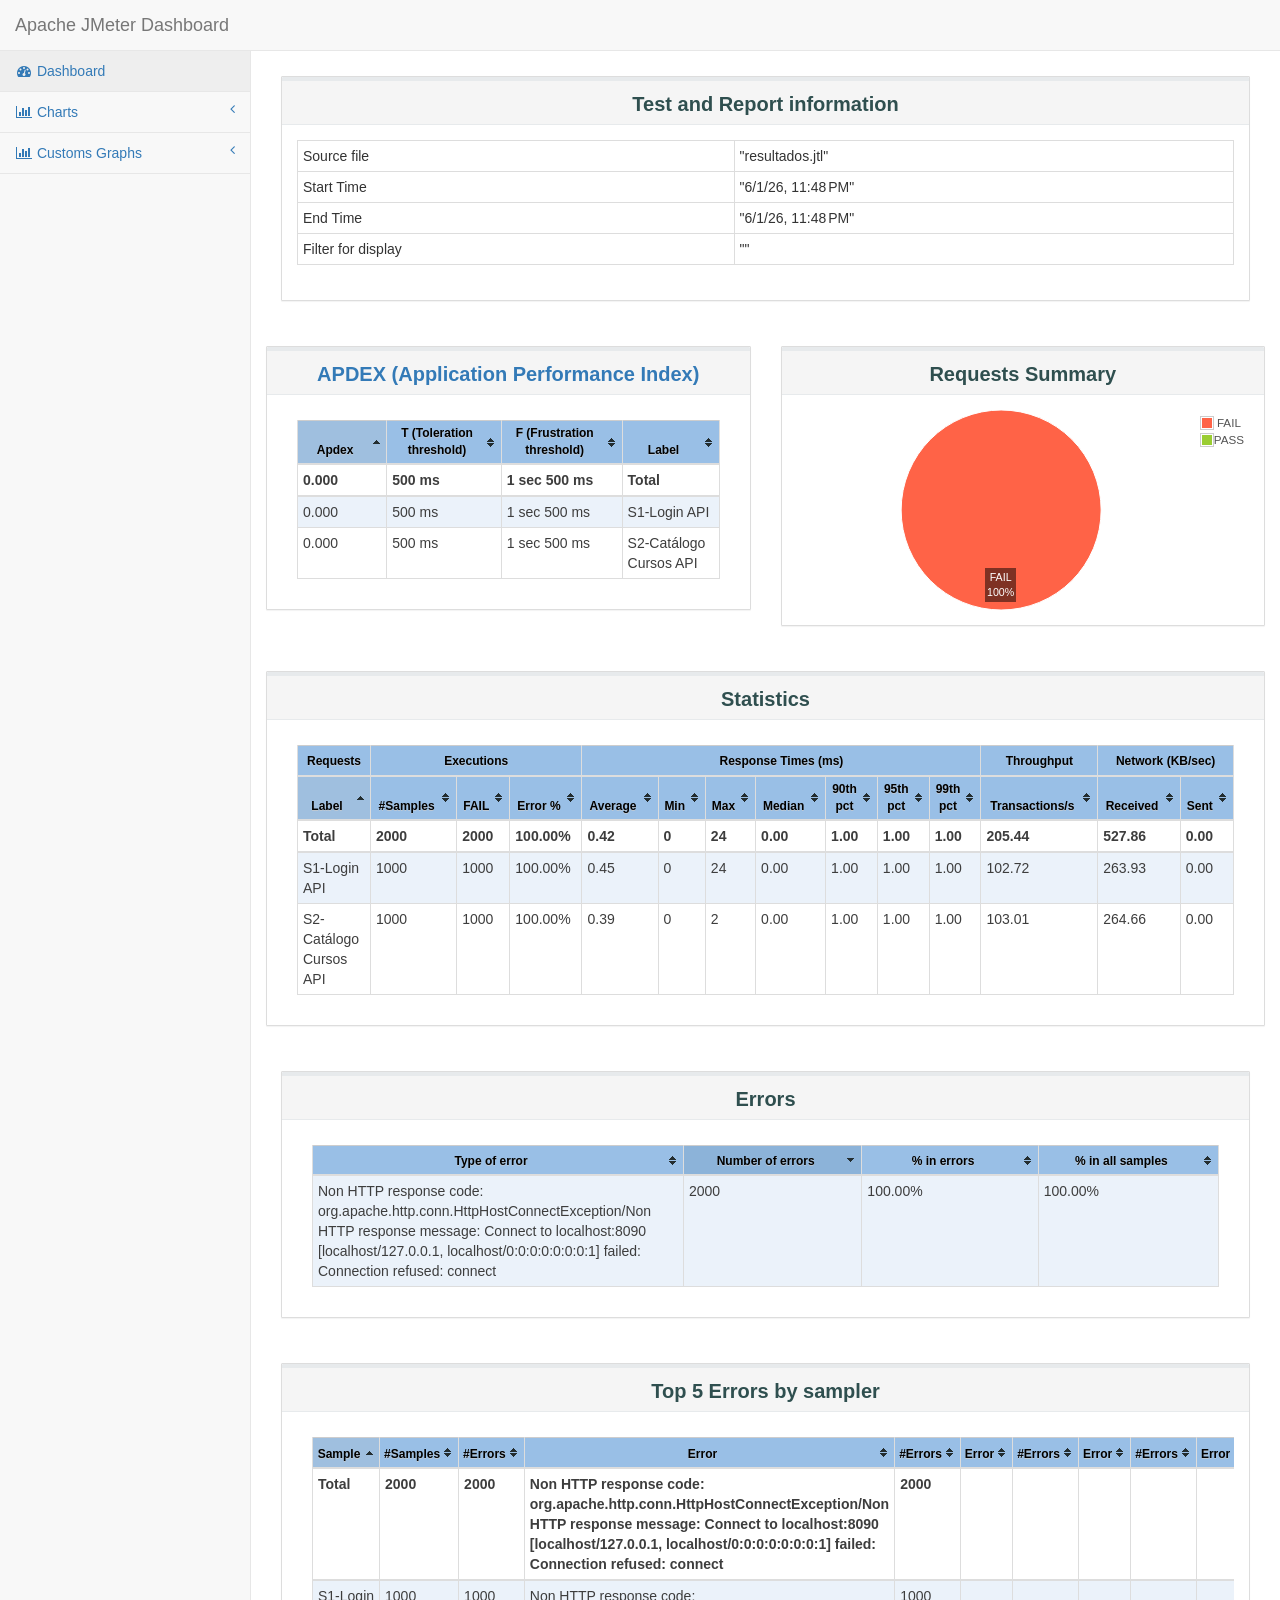
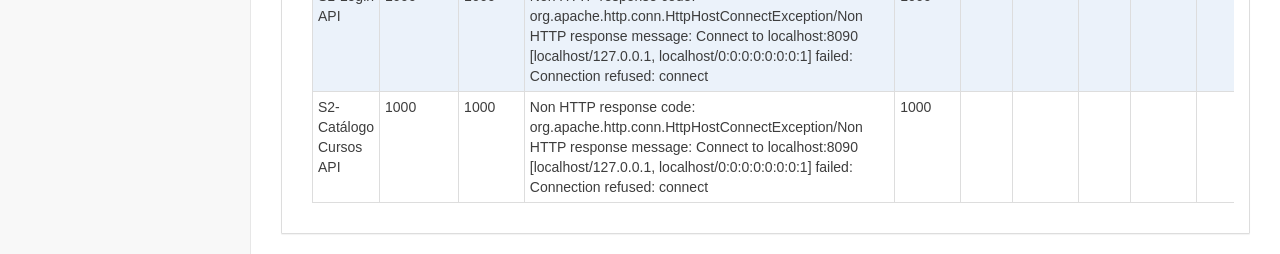
<file: scripts/escalabilidad/reporte_html/index.html>
<!DOCTYPE html>
<html lang="en">

<head>

    <meta charset="utf-8">
    <meta http-equiv="X-UA-Compatible" content="IE=edge">
    <meta name="viewport" content="width=device-width, initial-scale=1">
    <meta name="description" content="">
    <meta name="author" content="">

    <title>Apache JMeter Dashboard</title>

     <!-- Bootstrap Core CSS -->
    <link href="sbadmin2-1.0.7/bower_components/bootstrap/dist/css/bootstrap.min.css" rel="stylesheet">

    <!-- MetisMenu CSS -->
    <link href="sbadmin2-1.0.7/bower_components/metisMenu/dist/metisMenu.min.css" rel="stylesheet">

    <!-- Custom CSS -->
    <link href="sbadmin2-1.0.7/dist/css/sb-admin-2.css" rel="stylesheet">

    <!-- Dashboard css -->
    <link href="content/css/dashboard.css" rel="stylesheet">

    <!-- Table sorter -->
    <link href="content/css/theme.blue.css" rel="stylesheet">

    <!-- icon -->
    <link rel="icon" type="image/png" href="content/pages/icon-apache.png" />

    <!-- Custom Fonts -->
    <link href="sbadmin2-1.0.7/bower_components/font-awesome/css/font-awesome.min.css" rel="stylesheet" type="text/css">
</head>

<body>
    <div id="wrapper">
        <nav class="navbar navbar-default navbar-static-top" role="navigation" style="margin-bottom: 0">
            <div class="navbar-header">
                <button type="button" class="navbar-toggle" data-toggle="collapse" data-target=".navbar-collapse">
                    <span class="sr-only">Toggle navigation</span>
                    <span class="icon-bar"></span>
                    <span class="icon-bar"></span>
                    <span class="icon-bar"></span>
                </button>
                <a class="navbar-brand" href="index.html">Apache JMeter Dashboard</a>
            </div>
            <div class="navbar-default sidebar" role="navigation">
                <div class="sidebar-nav navbar-collapse">
                    <ul class="nav" id="side-menu">
                        <li>
                            <a href="index.html"><i class="fa fa-dashboard fa-fw"></i> Dashboard</a>
                        </li>
                        <li>
                            <a href="#"><i class="fa fa-bar-chart-o fa-fw"></i> Charts<span class="fa arrow"></span></a>
                            <ul class="nav nav-second-level">
                                <li>
                                    <a href="content/pages/OverTime.html">Over Time</a>
                                </li>
                                <li>
                                    <a href="content/pages/Throughput.html">Throughput</a>
                                </li>
                                <li>
                                    <a href="content/pages/ResponseTimes.html">Response Times</a>
                                </li>
                            </ul>
                            <!-- /.nav-second-level -->
                        </li>
                        
                        <li>
                            <a href="#"><i class="fa fa-bar-chart-o fa-fw"></i> Customs Graphs<span class="fa arrow"></span></a>
                            <ul class="nav nav-second-level">
                                <li>
                                    <a href="content/pages/CustomsGraphs.html">Over Time</a>
                                </li>
                            </ul>
                        </li>
                    </ul>
                </div>
            </div>
        </nav>
        <div id="page-wrapper">
            <div class="row">
                <div class="col-lg-12">
                     <div class="panel panel-default" >
                        <div class="panel-heading" style="text-align:center;">
                           <p class="dashboard-title">Test and Report information</p>
                        </div>
                        <div class="panel-body">
                        <table id="generalInfos" class="table table-bordered table-condensed " >
                            <tr>
                                <td>Source file</td>
                                <td>"resultados.jtl"</td>
                            </tr>
                            <tr>
                                <td>Start Time</td>
                                <td>"6/1/26, 11:48 PM"</td>
                            </tr>
                            <tr>
                                <td>End Time</td>
                                <td>"6/1/26, 11:48 PM"</td>
                            </tr>
                                <tr>
                                    <td>Filter for display</td>
                                    <td>""</td>
                                </tr>
                        </table>
                     </div>
                </div>
            </div>
            <div class="row">
                <div class="col-lg-6">
                    <div class="panel panel-default" style="text-align:center;">
                        <div class="panel-heading">
                           <p class="dashboard-title"><a href="https://en.wikipedia.org/wiki/Apdex" target="_blank">APDEX (Application Performance Index)</a></p>
                        </div>
                        <div class="panel-body">
                            <section id="apdex" class="col-md-12 table-responsive">
                                <table id="apdexTable" class="table table-bordered table-condensed tablesorter ">
                                </table>
                            </section>
                        </div>
                    </div>
                </div>
                <div class="col-lg-6" >
                    <div class="panel panel-default" style="text-align:center;">
                        <div class="panel-heading">
                           <p class="dashboard-title">Requests Summary</p>
                        </div>
                           <div class="panel-body">
                            <div class="flot-chart" style="height:200px;">
                                <div class="flot-chart-content" id="flot-requests-summary" style="height:200px;"/>
                            </div>
                        </div>
                    </div>
                </div>
            </div>
            <div class="col-lg-12">
                <div class="panel panel-default" style="text-align:center;">
                       <div class="panel-heading" >
                           <p class="dashboard-title">Statistics</p>
                       </div>
                <div class="panel-body ">
                    <section class="col-md-12 table-responsive">
                        <table id="statisticsTable" class="table table-bordered table-condensed tablesorter " >
                        </table>
                    </section>
                </div>
            </div>
            <div class="col-lg-12">
                <div class="panel panel-default" style="text-align:center;">
                    <div class="panel-heading">
                        <p class="dashboard-title">Errors</p>
                    </div>
                    <div class="panel-body">
                        <section class="col-md-12 table-responsive">
                            <table id="errorsTable" class="table table-bordered table-condensed tablesorter ">
                            </table>
                        </section>
                    </div>
                </div>
            </div>
            <div class="col-lg-12">
                <div class="panel panel-default" style="text-align:center;">
                    <div class="panel-heading">
                        <p class="dashboard-title">Top 5 Errors by sampler</p>
                    </div>
                    <div class="panel-body">
                        <section class="col-md-12 table-responsive">
                            <table id="top5ErrorsBySamplerTable" class="table table-bordered table-condensed tablesorter ">
                            </table>
                        </section>
                    </div>
                </div>
            </div>
        </div>
    </div>

    <!-- jQuery -->
    <script src="sbadmin2-1.0.7/bower_components/jquery/dist/jquery.min.js"></script>

    <!-- Bootstrap Core JavaScript -->
    <script src="sbadmin2-1.0.7/bower_components/bootstrap/dist/js/bootstrap.min.js"></script>
    <script src="sbadmin2-1.0.7/bower_components/flot/excanvas.min.js"></script>
    <script src="sbadmin2-1.0.7/bower_components/flot/jquery.flot.js"></script>
    <script src="sbadmin2-1.0.7/bower_components/flot/jquery.flot.pie.js"></script>
    <script src="sbadmin2-1.0.7/bower_components/flot/jquery.flot.resize.js"></script>
    <script src="sbadmin2-1.0.7/bower_components/flot/jquery.flot.time.js"></script>
    <script src="sbadmin2-1.0.7/bower_components/flot.tooltip/js/jquery.flot.tooltip.min.js"></script>
    <script src="sbadmin2-1.0.7/bower_components/flot-axislabels/jquery.flot.axislabels.js"></script>
    <!-- Metis Menu Plugin JavaScript -->
    <script src="sbadmin2-1.0.7/bower_components/metisMenu/dist/metisMenu.min.js"></script>

    <script src="content/js/dashboard-commons.js"></script>
    <script src="content/js/dashboard.js"></script>

    <!-- Custom Theme JavaScript -->
    <script src="sbadmin2-1.0.7/dist/js/sb-admin-2.js"></script>
    <script type="text/javascript" src="content/js/jquery.tablesorter.min.js"></script>

</body>

</html>
</file>
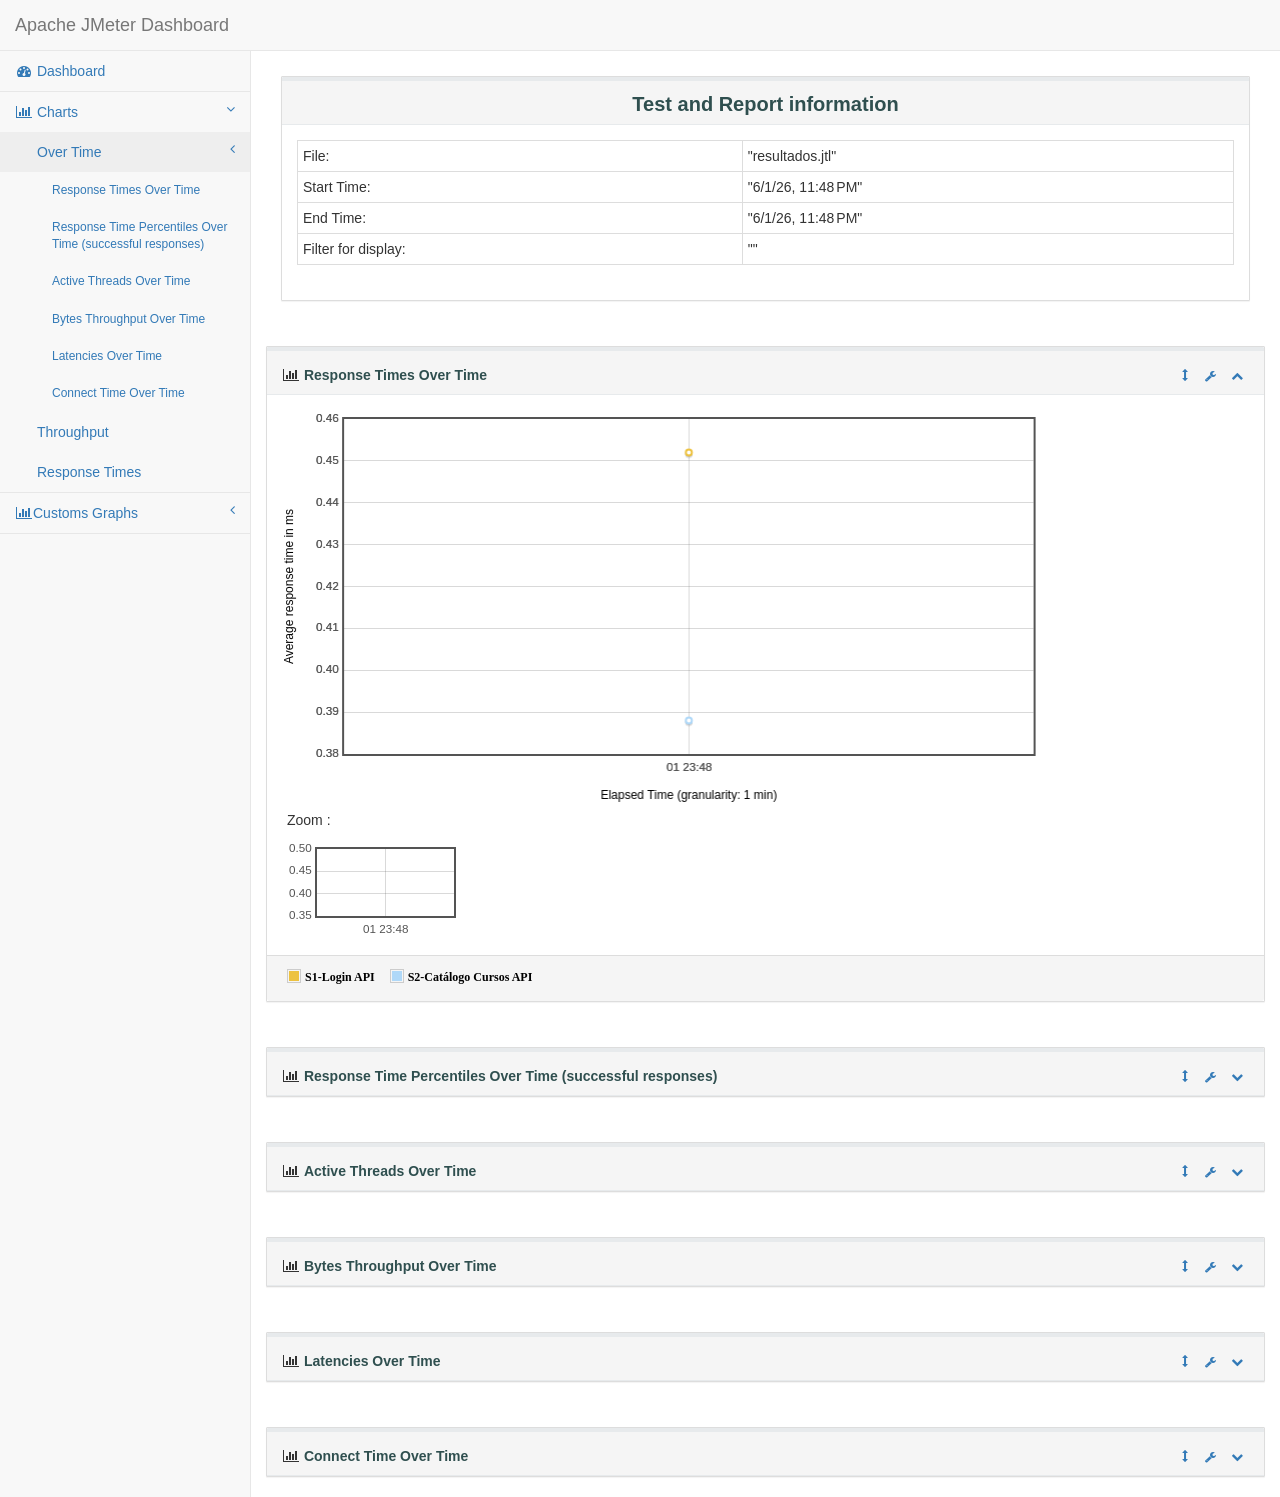
<file: scripts/escalabilidad/reporte_html/content/pages/OverTime.html>
<!DOCTYPE html>
<html lang="en">

<head>

    <meta charset="utf-8">
    <meta http-equiv="X-UA-Compatible" content="IE=edge">
    <meta name="viewport" content="width=device-width, initial-scale=1">
    <meta name="description" content="">
    <meta name="author" content="">

    <title>Apache JMeter Dashboard</title>

    <!-- Bootstrap Core CSS -->
    <link href="../../sbadmin2-1.0.7/bower_components/bootstrap/dist/css/bootstrap.min.css" rel="stylesheet">

    <!-- icone onglet -->
    <link rel="icon" type="image/png" href="icon-apache.png" />

    <!-- MetisMenu CSS -->
    <link href="../../sbadmin2-1.0.7/bower_components/metisMenu/dist/metisMenu.min.css" rel="stylesheet">

    <!-- Legends CSS -->
    <link href="../css/legends.css" rel="stylesheet">


    <!-- Custom CSS -->
    <link href="../../sbadmin2-1.0.7/dist/css/sb-admin-2.css" rel="stylesheet">

    <!-- Custom Fonts -->
    <link href="../../sbadmin2-1.0.7/bower_components/font-awesome/css/font-awesome.min.css" rel="stylesheet" type="text/css">

   <!-- JQuery UI style -->
    <link href="../css/jquery-ui.min.css" rel="stylesheet">
    <link href="../css/jquery-ui.structure.min.css" rel="stylesheet">
    <link href="../css/jquery-ui.theme.min.css" rel="stylesheet">
</head>

<body>

    <div id="wrapper">

        <!-- Navigation -->
        <nav class="navbar navbar-default navbar-static-top" role="navigation" style="margin-bottom: 0">
            <div class="navbar-header">
                <button type="button" class="navbar-toggle" data-toggle="collapse" data-target=".navbar-collapse">
                    <span class="sr-only">Toggle navigation</span>
                    <span class="icon-bar"></span>
                    <span class="icon-bar"></span>
                    <span class="icon-bar"></span>
                </button>
                <a class="navbar-brand" href="../../index.html">Apache JMeter Dashboard</a>
            </div>
            <!-- /.navbar-header -->


            <div class="navbar-default sidebar" role="navigation">
                <div class="sidebar-nav navbar-collapse">
                    <ul class="nav" id="side-menu">

                        <li>
                            <a href="../../index.html"><i class="fa fa-dashboard fa-fw"></i> Dashboard</a>
                        </li>
                        <li>
                            <a href="#"><i class="fa fa-bar-chart-o fa-fw"></i> Charts<span class="fa arrow"></span></a>
                            <ul class="nav nav-second-level">
                                <li>
                                    <a href="OverTime.html">Over Time<span class="fa arrow"></span></a>
                                    <ul class="nav nav-third-level in" id="submenu">
                                        <li>
                                            <a href="OverTime.html#responseTimesOverTime" onclick="$('#bodyResponseTimeOverTime').collapse('show');">
                                                Response Times Over Time
                                            </a>
                                        </li>
                                        <li>
                                            <a href="OverTime.html#responseTimePercentilesOverTime" onclick="$('#bodyResponseTimePercentilesOverTime').collapse('show');">
                                                Response Time Percentiles Over Time (successful responses)
                                            </a>
                                        </li>
                                        <li>
                                            <a href="OverTime.html#activeThreadsOverTime" onclick="$('#bodyActiveThreadsOverTime').collapse('show');">
                                                Active Threads Over Time
                                            </a>
                                        </li>
                                        <li>
                                            <a href="OverTime.html#bytesThroughputOverTime" onclick="$('#bodyBytesThroughputOverTime').collapse('show');">
                                                Bytes Throughput Over Time
                                            </a>
                                        </li>
                                        <li>
                                            <a href="OverTime.html#latenciesOverTime" onclick="$('#bodyLatenciesOverTime').collapse('show');">
                                                Latencies Over Time
                                            </a>
                                        </li>
                                        <li>
                                            <a href="OverTime.html#connectTimeOverTime" onclick="$('#bodyConnectTimeOverTime').collapse('show');">
                                                Connect Time Over Time
                                            </a>
                                        </li>
                                    </ul>
                                </li>
                                <li>
                                    <a href="Throughput.html">Throughput</a>
                                </li>
                                <li>
                                    <a href="ResponseTimes.html">Response Times</a>
                                </li>
                            </ul>
                            <!-- /.nav-second-level -->
                        </li>

                        <li>
                            <a href="#"><i class="fa fa-bar-chart-o fa-fw"></i>Customs Graphs<span class="fa arrow"></span></a>
                            <ul class="nav nav-second-level">
                                <li>
                                    <a href="CustomsGraphs.html">Over Time</a>
                                </li>
                            </ul>
                        </li>

                    </ul>
                </div>
                <!-- /.sidebar-collapse -->
            </div>
            <!-- /.navbar-static-side -->
        </nav>
        <!--modal-->
        <div class="modal fade" id="myModal" tabindex="-1" role="dialog" aria-labelledby="myModalLabel" aria-hidden="true">
          <div class="modal-dialog" style="width:90%;height: 5%;">
            <div class="modal-content">
              <div class="modal-header">
                <button type="button" class="close" data-dismiss="modal" aria-label="Close"><span aria-hidden="true">&times;</span></button>
                <h4 class="modal-title" id="myModalLabel">Zoom</h4>
              </div>
              <div class="modal-body">
                <div class="flot-chart">
                    <div class="flot-chart-content" id="flot-modal-content"></div>
                </div>
              </div>
              <div class="modal-footer" id="modalFooter">
                <p id="legendModal" hidden></p>
                <ul id="choicesModal" class="legend"></ul>
              </div>
            </div>
          </div>
        </div>

        <div id="page-wrapper">
            <div class="row">
                <div class="col-lg-12">
                     <div class="panel panel-default" >
                        <div class="panel-heading" style="text-align:center;">
                           <p class="dashboard-title">Test and Report information</p>
                        </div>
                        <div class="panel-body">
                        <table id="generalInfos" class="table table-bordered table-condensed " >
                            <tr>
                                <td>File:</td>
                                <td>"resultados.jtl"</td>
                            </tr>
                            <tr>
                                <td>Start Time:</td>
                                <td>"6/1/26, 11:48 PM"</td>
                            </tr>
                            <tr>
                                <td>End Time:</td>
                                <td>"6/1/26, 11:48 PM"</td>
                            </tr>
                                <tr>
                                    <td>Filter for display:</td>
                                    <td>""</td>
                                </tr>
                        </table>
                     </div>
                </div>
            </div>
            <!-- /.row -->
            <div class="row" id="graphContainer">

            <!-- /.col-lg-6 -->
            <div class="col-lg-12 portlet" id="responseTimesOverTime">
                    <div class="panel panel-default">
                        <div class="panel-heading portlet-header">
                             <i  class="fa fa-bar-chart-o fa-fw" ></i> 
                            <span type="button" class="span-title dropdown-toggle click-title" data-toggle="collapse" href="#bodyResponseTimeOverTime" aria-expanded="true" aria-controls="bodyResponseTimeOverTime">Response Times Over Time</span>
                             <div class="pull-right">
                                <div class="btn-group">
                                    <a class="btn btn-link btn-xs">
                                        <i class="glyphicon glyphicon-resize-vertical"></i>
                                    </a>
                                    <button type="button" class="btn btn-link btn-xs dropdown-toggle" data-toggle="dropdown">
                                        <i class="fa fa-wrench"></i>
                                    </button>
                                    <ul class="dropdown-menu dropdown-user">
                                        <li><a href="#bodyResponseTimeOverTime" onClick="checkAll('choicesResponseTimesOverTime');">Display all samples</a>
                                        </li>
                                        <li><a href="#bodyResponseTimeOverTime" onClick="uncheckAll('choicesResponseTimesOverTime');">Hide all samples</a>
                                        </li>
                                        <li><a href="#bodyResponseTimeOverTime" onclick="exportToPNG('flotResponseTimesOverTime', this);">Save as PNG</a></li>
                                    </ul>
                                    <button type="button" class="btn btn-link btn-xs dropdown-toggle" data-toggle="collapse" href="#bodyResponseTimeOverTime" aria-expanded="true" aria-controls="bodyResponseTimeOverTime">
                                        <i class="fa fa-chevron-up"></i>
                                    </button>
                                </div>
                            </div>
                        </div>
                        <!-- /.panel-heading -->
                        <div class="collapse in portlet-content" id="bodyResponseTimeOverTime">
                            <div class="panel-body" id="collapseResponseTimesOverTime">
                                <div class="flot-chart">
                                    <div class="flot-chart-content" id="flotResponseTimesOverTime" style="float: left; width:80%;"></div>
                                    <div style="float:left;margin-left:5px">
                                        <p>Zoom :</p>
                                        <div id="overviewResponseTimesOverTime" style="width:190px;height:100px;"></div>
                                    </div>
                                </div>
                            </div>
                            <div class="panel-footer" id="footerResponseTimesOverTime">
                                <p id="legendResponseTimesOverTime" hidden></p>
                                <ul id="choicesResponseTimesOverTime" class="legend"></ul>
                            </div>
                        </div>
                        <!-- /.panel-body -->
                    </div>
                    <!-- /.panel -->
                </div>
                <!-- /.col-lg-12 -->
                
                <!-- /.col-lg-12 -->
                <div class="col-lg-12 portlet" id="responseTimePercentilesOverTime">
                    <div class="panel panel-default">
                        <div class="panel-heading portlet-header">
                            <i class="fa fa-bar-chart-o fa-fw"></i>
                            <span type="button" class="dropdown-toggle click-title span-title" data-toggle="collapse" href="#bodyResponseTimePercentilesOverTime" aria-expanded="true" aria-controls="bodyResponseTimePercentilesOverTime">Response Time Percentiles Over Time (successful responses)</span>
                            <div class="pull-right">
                                <div class="btn-group">
                                    <a class="btn btn-link btn-xs">
                                        <i class="glyphicon glyphicon-resize-vertical"></i>
                                    </a>
                                    <button type="button" class="btn btn-link btn-xs dropdown-toggle" data-toggle="dropdown">
                                        <i class="fa fa-wrench"></i>
                                    </button>
                                    <ul class="dropdown-menu dropdown-user">
                                        <li><a href="#responseTimePercentilesOverTime" onClick="checkAll('choicesResponseTimePercentilesOverTime');">Display all samples</a>
                                        </li>
                                        <li><a href="#responseTimePercentilesOverTime" onClick="uncheckAll('choicesResponseTimePercentilesOverTime');">Hide all samples</a>
                                        </li>
                                        <li><a href="#responseTimePercentilesOverTime" onclick="exportToPNG('flotResponseTimePercentilesOverTime', this);">Save as PNG</a></li>
                                    </ul>
                                    <button type="button" class="btn btn-link btn-xs dropdown-toggle" data-toggle="collapse" href="#bodyResponseTimePercentilesOverTime" aria-expanded="true" aria-controls="bodyResponseTimePercentilesOverTime">
                                        <i class="fa fa-chevron-down"></i>
                                    </button>
                                </div>
                            </div>
                        </div>
                        <!-- /.panel-heading -->
                        <div class="collapse out portlet-content" id="bodyResponseTimePercentilesOverTime">
                            <div class="panel-body" id="collapseConnectTime">
                                <div class="flot-chart">
                                    <div class="flot-chart-content" id="flotResponseTimePercentilesOverTime" style="float: left; width:80%;"></div>
                                    <div style="float:left;margin-left:5px">
                                        <p>Zoom :</p>
                                        <div id="overviewResponseTimePercentilesOverTime" style="width:190px;height:100px;"></div>
                                    </div>
                                </div>
                            </div>
                            <div class="panel-footer" id="footerResponseTimePercentilesOverTime">
                                    <p id="legendResponseTimePercentilesOverTime" hidden></p>
                                    <ul id="choicesResponseTimePercentilesOverTime" class="legend"></ul>
                            </div>
                        </div>
                        <!-- /.panel-body -->

                    </div>
                    <!-- /.panel -->
                </div>
                <!-- /.col-lg-12 -->
                
                <div class="col-lg-12 portlet" id="activeThreadsOverTime">
                    <div class="panel panel-default" >
                        <div class="panel-heading portlet-header">
                           <i class="fa fa-bar-chart-o fa-fw"> </i>  <span type="button" class="span-title dropdown-toggle click-title" data-toggle="collapse" href="#bodyActiveThreadsOverTime" aria-expanded="true" aria-controls="bodyActiveThreadsOverTime">Active Threads Over Time</span>
                           <div class="pull-right">
                                <div class="btn-group">
                                    <a class="drag btn btn-link btn-xs">
                                        <i class="glyphicon glyphicon-resize-vertical"></i>
                                    </a>
                                    <button type="button" class="btn btn-link btn-xs dropdown-toggle" data-toggle="dropdown">
                                        <i class="fa fa-wrench"></i>
                                    </button>
                                    <ul class="dropdown-menu dropdown-user">
                                        <li><a href="#activeThreadsOverTime" onClick="checkAll('choicesActiveThreadsOverTime');">Display all samples</a>
                                        </li>
                                        <li><a href="#activeThreadsOverTime" onClick="uncheckAll('choicesActiveThreadsOverTime');">Hide all samples</a>
                                        </li>
                                        <li><a href="#activeThreadsOverTime" onclick="exportToPNG('flotActiveThreadsOverTime', this);">Save as PNG</a></li>
                                    </ul>
                                    <button type="button" class="btn btn-link btn-xs dropdown-toggle" data-toggle="collapse" href="#bodyActiveThreadsOverTime" aria-expanded="true" aria-controls="bodyActiveThreadsOverTime">
                                        <i class="fa fa-chevron-down"></i>
                                    </button>
                                </div>
                            </div>
                        </div>
                        <!-- /.panel-heading -->
                        <div class="collapse out portlet-content" id="bodyActiveThreadsOverTime">
                            <div class="panel-body" id="collapseActiveThreadsOverTime">
                                <div class="flot-chart">
                                    <div class="flot-chart-content" id="flotActiveThreadsOverTime" style="float: left; width:80%;"></div>
                                    <div style="float:left;margin-left:5px">
                                        <p>Zoom :</p>
                                        <div id="overviewActiveThreadsOverTime" style="width:190px;height:100px;"></div>
                                    </div>
                                </div>
                            </div>
                            <div class="panel-footer" id="footerActiveThreadsOverTime">
                                    <p id="legendActiveThreadsOverTime" hidden></p>
                                    <ul id="choicesActiveThreadsOverTime" class="legend">

                                    </ul>
                                </div>
                        </div>
                        <!-- /.panel-body -->
                    </div>
                    <!-- /.panel -->
                </div>
                

                <div class="col-lg-12 portlet" id="bytesThroughputOverTime">
                    <div class="panel panel-default">
                        <div class="panel-heading portlet-header">
                             <i class="fa fa-bar-chart-o fa-fw" ></i> <span type="button" class="dropdown-toggle click-title span-title" data-toggle="collapse" href="#bodyBytesThroughputOverTime" aria-expanded="true" aria-controls="bodyBytesThroughputOverTime">Bytes Throughput Over Time</span>
                           <div class="pull-right">
                                <div class="btn-group">
                                    <a class="btn btn-link btn-xs">
                                        <i class="glyphicon glyphicon-resize-vertical"></i>
                                    </a>
                                    <button type="button" class="btn btn-link btn-xs dropdown-toggle" data-toggle="dropdown">
                                        <i class="fa fa-wrench"></i>
                                    </button>
                                    <ul class="dropdown-menu dropdown-user">
                                        <li><a href="#bytesThroughputOverTime" onClick="checkAll('choicesBytesThroughputOverTime');">Display all samples</a>
                                        </li>
                                        <li><a href="#bytesThroughputOverTime" onClick="uncheckAll('choicesBytesThroughputOverTime');">Hide all samples</a>
                                        </li>
                                        <li><a href="#bytesThroughputOverTime" onclick="exportToPNG('flotBytesThroughputOverTime', this);">Save as PNG</a></li>
                                    </ul>
                                    <button type="button" class="btn btn-link btn-xs dropdown-toggle" data-toggle="collapse" href="#bodyBytesThroughputOverTime" aria-expanded="true" aria-controls="bodyBytesThroughputOverTime">
                                        <i class="fa fa-chevron-down"></i>
                                    </button>
                                </div>
                            </div>
                        </div>
                        <!-- /.panel-heading -->
                        <div class="collapse out portlet-content" id="bodyBytesThroughputOverTime">
                            <div class="panel-body " id="collapseBytes">
                                <div class="flot-chart">
                                    <div class="flot-chart-content" id="flotBytesThroughputOverTime" style="float: left; width:80%;"></div>
                                    <div style="float:left;margin-left:5px">
                                        <p>Zoom :</p>
                                        <div id="overviewBytesThroughputOverTime" style="width:190px;height:100px;"></div>
                                    </div>
                                </div>
                            </div>
                            <!-- /.panel-body -->
                            <div class="panel-footer" id="footerBytesThroughputOverTime">
                                <p id="legendBytesThroughputOverTime" hidden></p>
                                <ul id="choicesBytesThroughputOverTime" class="legend"></ul>
                            </div>
                        </div>
                    </div>
                    <!-- /.panel -->
                </div>

                <!-- /.col-lg-6 -->
                <div class="col-lg-12 portlet" id="latenciesOverTime">
                    <div class="panel panel-default">
                        <div class="panel-heading portlet-header">
                            <i class="fa fa-bar-chart-o fa-fw"></i>
                            <span type="button" class="dropdown-toggle click-title span-title" data-toggle="collapse" href="#bodyLatenciesOverTime" aria-expanded="true" aria-controls="bodyLatenciesOverTime">Latencies Over Time</span>
                            <div class="pull-right">
                                <div class="btn-group">
                                    <a class="btn btn-link btn-xs">
                                        <i class="glyphicon glyphicon-resize-vertical"></i>
                                    </a>
                                    <button type="button" class="btn btn-link btn-xs dropdown-toggle" data-toggle="dropdown">
                                        <i class="fa fa-wrench"></i>
                                    </button>
                                    <ul class="dropdown-menu dropdown-user">
                                        <li><a href="#latenciesOverTime" onClick="checkAll('choicesLatenciesOverTime');">Display all samples</a>
                                        </li>
                                        <li><a href="#latenciesOverTime" onClick="uncheckAll('choicesLatenciesOverTime');">Hide all samples</a>
                                        </li>
                                        <li><a href="#latenciesOverTime" onclick="exportToPNG('flotLatenciesOverTime', this);">Save as PNG</a></li>
                                    </ul>
                                    <button type="button" class="btn btn-link btn-xs dropdown-toggle" data-toggle="collapse" href="#bodyLatenciesOverTime" aria-expanded="true" aria-controls="bodyLatenciesOverTime">
                                        <i class="fa fa-chevron-down"></i>
                                    </button>
                                </div>
                            </div>
                        </div>
                        <!-- /.panel-heading -->
                        <div class="collapse out portlet-content" id="bodyLatenciesOverTime">
                            <div class="panel-body" id="collapseLatencies">
                                <div class="flot-chart">
                                    <div class="flot-chart-content" id="flotLatenciesOverTime" style="float: left; width:80%;"></div>
                                    <div style="float:left;margin-left:5px">
                                        <p>Zoom :</p>
                                        <div id="overviewLatenciesOverTime" style="width:190px;height:100px;"></div>
                                    </div>
                                </div>
                            </div>
                            <div class="panel-footer" id="footerLatenciesOverTime">
                                    <p id="legendLatenciesOverTime" hidden></p>
                                    <ul id="choicesLatenciesOverTime" class="legend"></ul>
                            </div>
                        </div>
                        <!-- /.panel-body -->

                    </div>
                    <!-- /.panel -->
                </div>

                <!-- /.col-lg-6 -->
                <div class="col-lg-12 portlet" id="connectTimeOverTime">
                    <div class="panel panel-default">
                        <div class="panel-heading portlet-header">
                            <i class="fa fa-bar-chart-o fa-fw"></i>
                            <span type="button" class="dropdown-toggle click-title span-title" data-toggle="collapse" href="#bodyConnectTimeOverTime" aria-expanded="true" aria-controls="bodyConnectTimeOverTime">Connect Time Over Time</span>
                            <div class="pull-right">
                                <div class="btn-group">
                                    <a class="btn btn-link btn-xs">
                                        <i class="glyphicon glyphicon-resize-vertical"></i>
                                    </a>
                                    <button type="button" class="btn btn-link btn-xs dropdown-toggle" data-toggle="dropdown">
                                        <i class="fa fa-wrench"></i>
                                    </button>
                                    <ul class="dropdown-menu dropdown-user">
                                        <li><a href="#connectTimeOverTime" onClick="checkAll('choicesConnectTimeOverTime');">Display all samples</a>
                                        </li>
                                        <li><a href="#connectTimeOverTime" onClick="uncheckAll('choicesConnectTimeOverTime');">Hide all samples</a>
                                        </li>
                                        <li><a href="#connectTimeOverTime" onclick="exportToPNG('flotConnectTimeOverTime', this);">Save as PNG</a></li>
                                    </ul>
                                    <button type="button" class="btn btn-link btn-xs dropdown-toggle" data-toggle="collapse" href="#bodyConnectTimeOverTime" aria-expanded="true" aria-controls="bodyConnectTimeOverTime">
                                        <i class="fa fa-chevron-down"></i>
                                    </button>
                                </div>
                            </div>
                        </div>
                        <!-- /.panel-heading -->
                        <div class="collapse out portlet-content" id="bodyConnectTimeOverTime">
                            <div class="panel-body" id="collapseConnectTime">
                                <div class="flot-chart">
                                    <div class="flot-chart-content" id="flotConnectTimeOverTime" style="float: left; width:80%;"></div>
                                    <div style="float:left;margin-left:5px">
                                        <p>Zoom :</p>
                                        <div id="overviewConnectTimeOverTime" style="width:190px;height:100px;"></div>
                                    </div>
                                </div>
                            </div>
                            <div class="panel-footer" id="footerConnectTimeOverTime">
                                    <p id="legendConnectTimeOverTime" hidden></p>
                                    <ul id="choicesConnectTimeOverTime" class="legend"></ul>
                            </div>
                        </div>
                        <!-- /.panel-body -->

                    </div>
                    <!-- /.panel -->
                </div>
                <!-- /.col-lg-6 -->
            </div>
            <!-- /.row -->
        </div>
        <!-- /#page-wrapper -->

    </div>
    <!-- /#wrapper -->

    <!-- jQuery -->
    <script src="../../sbadmin2-1.0.7/bower_components/jquery/dist/jquery.min.js"></script>

    <!-- Bootstrap Core JavaScript -->
    <script src="../../sbadmin2-1.0.7/bower_components/bootstrap/dist/js/bootstrap.min.js"></script>

    <!-- Metis Menu Plugin JavaScript -->
    <script src="../../sbadmin2-1.0.7/bower_components/metisMenu/dist/metisMenu.min.js"></script>

    <!-- Flot Charts JavaScript -->
    <script src="../../sbadmin2-1.0.7/bower_components/flot/excanvas.min.js"></script>
    <script src="../../sbadmin2-1.0.7/bower_components/flot/jquery.flot.js"></script>
    <script src="../../sbadmin2-1.0.7/bower_components/flot/jquery.flot.pie.js"></script>
    <script src="../../sbadmin2-1.0.7/bower_components/flot/jquery.flot.resize.js"></script>
    <script src="../../sbadmin2-1.0.7/bower_components/flot/jquery.flot.canvas.js"></script>
    <script src="../../sbadmin2-1.0.7/bower_components/flot/jquery.flot.time.js"></script>
    <script src="../../sbadmin2-1.0.7/bower_components/flot/jquery.flot.selection.js"></script>
    <script src="../../sbadmin2-1.0.7/bower_components/flot.tooltip/js/jquery.flot.tooltip.min.js"></script>
    <script src="../../sbadmin2-1.0.7/bower_components/flot-axislabels/jquery.flot.axislabels.js"></script>
    <script src="../js/jquery.flot.stack.js"></script>
    <script src="../js/hashtable.js"></script>
    <script src="../js/jquery.numberformatter-1.2.3.min.js"></script>
    <script src="../js/curvedLines.js"></script>
    <script src="../js/dashboard-commons.js"></script>
    <script src="../js/graph.js"></script>
    <script src="../js/jquery-ui.min.js"></script>
    <script src="../js/jquery.cookie.js"></script>
    <!-- Custom Theme JavaScript -->
    <script src="../../sbadmin2-1.0.7/dist/js/sb-admin-2.js"></script>

</body>

</html>
</file>
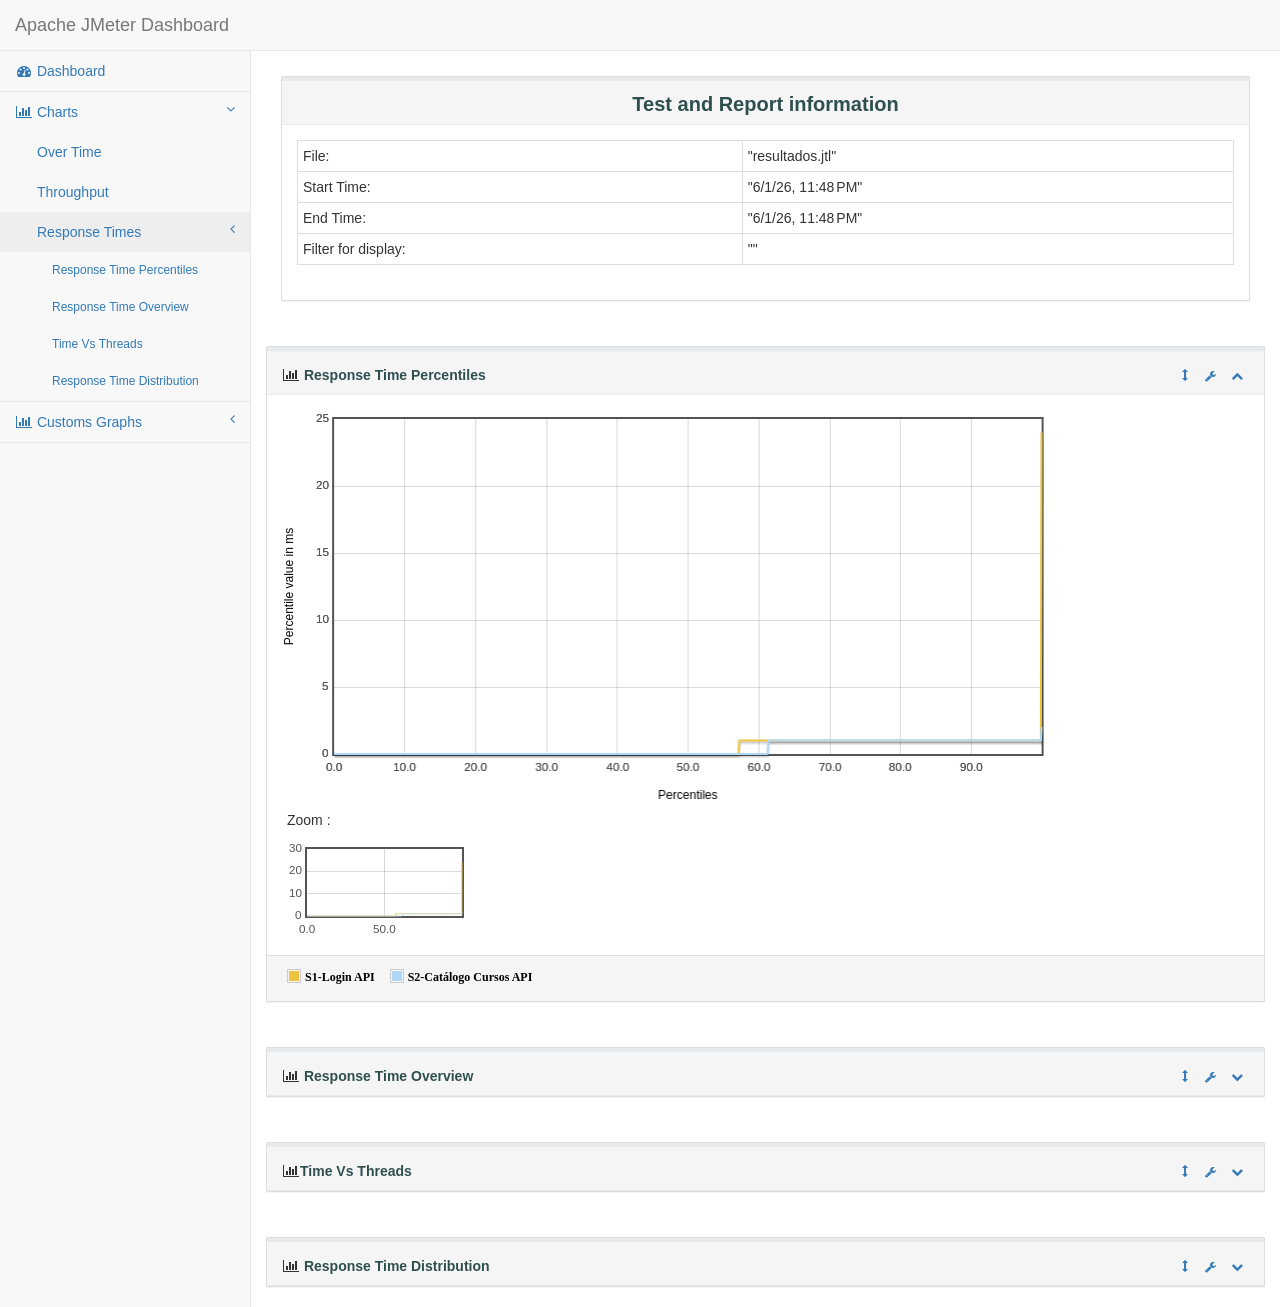
<file: scripts/escalabilidad/reporte_html/content/pages/ResponseTimes.html>
<!DOCTYPE html>
<html lang="en">

<head>

    <meta charset="utf-8">
    <meta http-equiv="X-UA-Compatible" content="IE=edge">
    <meta name="viewport" content="width=device-width, initial-scale=1">
    <meta name="description" content="">
    <meta name="author" content="">

    <title>Apache JMeter Dashboard</title>

    <!-- Bootstrap Core CSS -->
    <link href="../../sbadmin2-1.0.7/bower_components/bootstrap/dist/css/bootstrap.min.css" rel="stylesheet">

    <!-- icone onglet -->
    <link rel="icon" type="image/png" href="icon-apache.png" />

    <!-- MetisMenu CSS -->
    <link href="../../sbadmin2-1.0.7/bower_components/metisMenu/dist/metisMenu.min.css" rel="stylesheet">

    <!-- Legends CSS -->
    <link href="../css/legends.css" rel="stylesheet">


    <!-- Custom CSS -->
    <link href="../../sbadmin2-1.0.7/dist/css/sb-admin-2.css" rel="stylesheet">

    <!-- Custom Fonts -->
    <link href="../../sbadmin2-1.0.7/bower_components/font-awesome/css/font-awesome.min.css" rel="stylesheet" type="text/css">

   <!-- JQuery UI style -->
    <link href="../css/jquery-ui.min.css" rel="stylesheet">
    <link href="../css/jquery-ui.structure.min.css" rel="stylesheet">
    <link href="../css/jquery-ui.theme.min.css" rel="stylesheet">
</head>

<body>

    <div id="wrapper">

        <!-- Navigation -->
        <nav class="navbar navbar-default navbar-static-top" role="navigation" style="margin-bottom: 0">
            <div class="navbar-header">
                <button type="button" class="navbar-toggle" data-toggle="collapse" data-target=".navbar-collapse">
                    <span class="sr-only">Toggle navigation</span>
                    <span class="icon-bar"></span>
                    <span class="icon-bar"></span>
                    <span class="icon-bar"></span>
                </button>
                <a class="navbar-brand" href="../../index.html">Apache JMeter Dashboard</a>
            </div>
            <!-- /.navbar-header -->


            <div class="navbar-default sidebar" role="navigation">
                <div class="sidebar-nav navbar-collapse">
                    <ul class="nav" id="side-menu">

                        <li>
                            <a href="../../index.html"><i class="fa fa-dashboard fa-fw"></i> Dashboard</a>
                        </li>
                        <li>
                            <a href="#"><i class="fa fa-bar-chart-o fa-fw"></i> Charts<span class="fa arrow"></span></a>
                            <ul class="nav nav-second-level">
                                <li>
                                    <a href="OverTime.html">Over Time</a>

                                </li>
                                <li>
                                    <a href="Throughput.html">Throughput</a>
                                </li>
                                <li>
                                    <a href="ResponseTimes.html">Response Times<span class="fa arrow"></span></a>

                                    <ul class="nav nav-third-level in" id="submenu">
                                        <li>
                                            <a href="ResponseTimes.html#responseTimePercentiles" onclick="$('#bodyResponseTimePercentiles').collapse('show');">
                                                Response Time Percentiles
                                            </a>
                                        </li>
                                        <li>
                                            <a href="ResponseTimes.html#syntheticResponseTimeDistribution" onclick="$('#bodySyntheticResponseTimeDistribution').collapse('show');">
                                                Response Time Overview
                                            </a>
                                        </li>
                                        <li>
                                            <a href="ResponseTimes.html#timeVsThreads" onclick="$('#bodyTimeVsThreads').collapse('show');">Time Vs Threads</a>
                                        </li>
                                        <li>
                                            <a href="ResponseTimes.html#responseTimeDistribution" onclick="$('#bodyResponseTimeDistribution').collapse('show');">
                                                Response Time Distribution
                                            </a>
                                        </li>
                                    </ul>

                                </li>
                            </ul>
                            <!-- /.nav-second-level -->
                        </li>
                        <li>
                            <a href="#"><i class="fa fa-bar-chart-o fa-fw"></i> Customs Graphs<span class="fa arrow"></span></a>
                            <ul class="nav nav-second-level">
                                <li>
                                    <a href="CustomsGraphs.html">Over Time</a>
                                </li>
                            </ul>
                        </li>
                    </ul>
                </div>
                <!-- /.sidebar-collapse -->
            </div>
            <!-- /.navbar-static-side -->
        </nav>

        <div id="page-wrapper">
            <div class="row">
                <div class="col-lg-12">
                     <div class="panel panel-default" >
                        <div class="panel-heading" style="text-align:center;">
                           <p class="dashboard-title">Test and Report information</p>
                        </div>
                        <div class="panel-body">
                        <table id="generalInfos" class="table table-bordered table-condensed " >
                            <tr>
                                <td>File:</td>
                                <td>"resultados.jtl"</td>
                            </tr>
                            <tr>
                                <td>Start Time:</td>
                                <td>"6/1/26, 11:48 PM"</td>
                            </tr>
                            <tr>
                                <td>End Time:</td>
                                <td>"6/1/26, 11:48 PM"</td>
                            </tr>
                                <tr>
                                    <td>Filter for display:</td>
                                    <td>""</td>
                                </tr>
                        </table>
                     </div>
                </div>
            </div>
            <!-- /.row -->
            <div class="row" id="graphContainer">
                <div class="col-lg-12 portlet" id="responseTimePercentiles">
                    <div class="panel panel-default">
                        <div class="panel-heading portlet-header">
                            <i class="fa fa-bar-chart-o fa-fw"></i>  <span type="button" class="span-title dropdown-toggle click-title" data-toggle="collapse" href="#bodyResponseTimePercentiles" aria-expanded="true" aria-controls="bodyResponseTimePercentiles">Response Time Percentiles</span>
                            <div class="pull-right">
                                <div class="btn-group">
                                    <a class="drag btn btn-link btn-xs">
                                        <i class="glyphicon glyphicon-resize-vertical"></i>
                                    </a>
                                    <button type="button" class="btn btn-link btn-xs dropdown-toggle" data-toggle="dropdown">
                                        <i class="fa fa-wrench"></i>
                                    </button>
                                    <ul class="dropdown-menu dropdown-user">
                                        <li><a href="#responseTimePercentiles" onClick="checkAll('choicesResponseTimePercentiles');">Display all samples</a>
                                        </li>
                                        <li><a href="#responseTimePercentiles" onClick="uncheckAll('choicesResponseTimePercentiles');">Hide all samples</a>
                                        </li>
                                        <li><a href="#responseTimePercentiles" onclick="exportToPNG('flotResponseTimesPercentiles', this);">Save as PNG</a></li>
                                    </ul>
                                    <button type="button" class="btn btn-link btn-xs dropdown-toggle" data-toggle="collapse" href="#bodyResponseTimePercentiles" aria-expanded="true" aria-controls="bodyResponseTimePercentiles">
                                        <i class="fa fa-chevron-up"></i>
                                    </button>
                                </div>
                            </div>
                        </div>
                        <!-- /.panel-heading -->
                        <div class="collapse in portlet-content" id="bodyResponseTimePercentiles">
                            <div class="panel-body" id="collapseResponseTimePercentiles">
                                <div class="flot-chart">
                                    <div class="flot-chart-content" id="flotResponseTimesPercentiles" style="float: left; width:80%;"></div>
                                    <div style="float:left;margin-left:5px">
                                        <p>Zoom :</p>
                                        <div id="overviewResponseTimesPercentiles" style="width:190px;height:100px;"></div>
                                    </div>
                                </div>
                            </div>
                            <div class="panel-footer" id="footerPercentiles">
                                <p id="legendResponseTimePercentiles" hidden></p>
                                <ul id="choicesResponseTimePercentiles" class="legend">

                                </ul>
                            </div>
                        </div>
                        <!-- /.panel-body -->
                    </div>
                    <!-- /.panel -->
                </div>
                <div class="col-lg-12 portlet" id="syntheticResponseTimeDistribution">
                    <div class="panel panel-default">
                        <div class="panel-heading portlet-header">
                            <i class="fa fa-bar-chart-o fa-fw"></i>  <span type="button" class="dropdown-toggle click-title span-title" data-toggle="collapse" href="#bodySyntheticResponseTimeDistribution" aria-expanded="true" aria-controls="bodySyntheticResponseTimeDistribution">Response Time Overview</span>
                            <div class="pull-right">
                                <div class="btn-group">
                                    <a class="drag btn btn-link btn-xs">
                                        <i class="glyphicon glyphicon-resize-vertical"></i>
                                    </a>
                                    <button type="button" class="btn btn-link btn-xs dropdown-toggle" data-toggle="dropdown">
                                        <i class="fa fa-wrench"></i>
                                    </button>
                                    <ul class="dropdown-menu dropdown-user">
                                        <li><a href="#syntheticResponseTimeDistribution" onClick="checkAll('choicesSyntheticResponseTimeDistribution');">Display all samples</a>
                                        </li>
                                        <li><a href="#syntheticResponseTimeDistribution" onClick="uncheckAll('choicesSyntheticResponseTimeDistribution');">Hide all samples</a>
                                        </li>
                                        <li><a href="#syntheticResponseTimeDistribution" onclick="exportToPNG('flotSyntheticResponseTimesDistribution', this);">Save as PNG</a></li>
                                    </ul>
                                    <button type="button" class="btn btn-link btn-xs dropdown-toggle" data-toggle="collapse" href="#bodySyntheticResponseTimeDistribution" aria-expanded="true" aria-controls="bodySyntheticResponseTimeDistribution">
                                        <i class="fa fa-chevron-down"></i>
                                    </button>
                                </div>
                            </div>
                        </div>
                        <!-- /.panel-heading -->
                        <div class="collapse out portlet-content" id="bodySyntheticResponseTimeDistribution">
                            <div class="panel-body" id="collapseSyntheticResponseTimeDistribution">

                                <div class="flot-chart">
                                    <div class="flot-chart-content" id="flotSyntheticResponseTimeDistribution"></div>
                                </div>
                            </div>
                            <div class="panel-footer" id="footerSyntheticResponseTimeDistribution">
                                <p id="legendSyntheticResponseTimeDistribution" hidden></p>
                                <ul id="choicesSyntheticResponseTimeDistribution" class="legend">

                                </ul>
                            </div>
                        </div>
                        <!-- /.panel-body -->
                    </div>
                    <!-- /.panel -->
                </div>
                <div class="col-lg-12 portlet" id="timeVsThreads">
                    <div class="panel panel-default">
                        <div class="panel-heading portlet-header">
                           <i class="fa fa-bar-chart-o fa-fw"></i><span type="button" class="span-title dropdown-toggle click-title" data-toggle="collapse" href="#bodyTimeVsThreads" aria-expanded="true" aria-controls="bodyTimeVsThreads">Time Vs Threads</span>
                           <div class="pull-right">
                                <div class="btn-group">
                                    <a class="drag btn btn-link btn-xs">
                                        <i class="glyphicon glyphicon-resize-vertical"></i>
                                    </a>
                                    <button type="button" class="btn btn-link btn-xs dropdown-toggle" data-toggle="dropdown">
                                        <i class="fa fa-wrench"></i>
                                    </button>
                                    <ul class="dropdown-menu dropdown-user">
                                        <li><a href="#timeVsThreads" onClick="checkAll('choicesTimeVsThreads');">Display all samples</a>
                                        </li>
                                        <li><a href="#timeVsThreads" onClick="uncheckAll('choicesTimeVsThreads');">Hide all samples</a>
                                        </li>
                                        <li><a href="#timeVsThreads" onclick="exportToPNG('flotTimesVsThreads', this);">Save as PNG</a></li>
                                    </ul>
                                    <button type="button" class="btn btn-link btn-xs dropdown-toggle" data-toggle="collapse" href="#bodyTimeVsThreads" aria-expanded="true" aria-controls="bodyTimeVsThreads">
                                        <i class="fa fa-chevron-down"></i>
                                    </button>
                                </div>
                            </div>
                        </div>
                        <!-- /.panel-heading -->
                        <div class="collapse out portlet-content" id="bodyTimeVsThreads">
                            <div class="panel-body" id="collapseTimeVsThreads">
                                <div class="flot-chart">
                                    <div class="flot-chart-content" id="flotTimesVsThreads" style="float: left; width:80%;"></div>
                                    <div style="float:left;margin-left:5px">
                                        <p>Zoom :</p>
                                        <div id="overviewTimesVsThreads" style="width:190px;height:100px;"></div>
                                    </div>
                                </div>
                            </div>
                            <div class="panel-footer" id="footerTimeVsThreads">
                                <p id="legendTimeVsThreads" hidden></p>
                                <ul id="choicesTimeVsThreads" class="legend"></ul>
                            </div>
                        </div>
                        <!-- /.panel-body -->
                    </div>
                    <!-- /.panel -->
                </div>
                <div class="col-lg-12 portlet" id="responseTimeDistribution">
                    <div class="panel panel-default">
                        <div class="panel-heading portlet-header">
                           <i class="fa fa-bar-chart-o fa-fw"></i> <span type="button" class="dropdown-toggle click-title span-title" data-toggle="collapse" href="#bodyResponseTimeDistribution" aria-expanded="true" aria-controls="bodyResponseTimeDistribution">Response Time Distribution</span>
                           <div class="pull-right">
                                <div class="btn-group">
                                    <a class="drag btn btn-link btn-xs">
                                        <i class="glyphicon glyphicon-resize-vertical"></i>
                                    </a>
                                    <button type="button" class="btn btn-link btn-xs dropdown-toggle" data-toggle="dropdown">
                                        <i class="fa fa-wrench"></i>
                                    </button>
                                    <ul class="dropdown-menu dropdown-user">
                                        <li><a href="#responseTimeDistribution" onClick="checkAll('choicesResponseTimeDistribution');">Display all samples</a>
                                        </li>
                                        <li><a href="#responseTimeDistribution" onClick="uncheckAll('choicesResponseTimeDistribution');">Hide all samples</a>
                                        </li>
                                        <li><a href="#responseTimeDistribution" onclick="exportToPNG('flotResponseTimeDistribution', this);">Save as PNG</a></li>
                                    </ul>
                                    <button type="button" class="btn btn-link btn-xs dropdown-toggle" data-toggle="collapse" href="#bodyResponseTimeDistribution" aria-expanded="true" aria-controls="bodyResponseTimeDistribution">
                                        <i class="fa fa-chevron-down"></i>
                                    </button>
                                </div>
                            </div>
                        </div>
                        <!-- /.panel-heading -->
                        <div class="collapse out portlet-content" id="bodyResponseTimeDistribution">
                            <div class="panel-body" id="collapseResponseTimeDistribution">

                                <div class="flot-chart">
                                    <div class="flot-chart-content" id="flotResponseTimeDistribution"></div>
                                </div>
                            </div>
                            <div class="panel-footer" id="footerResponseTimeDistribution">
                                <p id="legendResponseTimeDistribution" hidden></p>
                                <ul id="choicesResponseTimeDistribution" class="legend">

                                </ul>
                            </div>
                        </div>
                        <!-- /.panel-body -->
                    </div>
                    <!-- /.panel -->
                </div>

                <!-- /.col-lg-6 -->
            </div>
            <!-- /.row -->
        </div>
        <!-- /#page-wrapper -->

    </div>
    <!-- /#wrapper -->

     <!-- jQuery -->
    <script src="../../sbadmin2-1.0.7/bower_components/jquery/dist/jquery.min.js"></script>

    <!-- Bootstrap Core JavaScript -->
    <script src="../../sbadmin2-1.0.7/bower_components/bootstrap/dist/js/bootstrap.min.js"></script>

    <!-- Metis Menu Plugin JavaScript -->
    <script src="../../sbadmin2-1.0.7/bower_components/metisMenu/dist/metisMenu.min.js"></script>

    <!-- Flot Charts JavaScript -->
    <script src="../../sbadmin2-1.0.7/bower_components/flot/excanvas.min.js"></script>
    <script src="../../sbadmin2-1.0.7/bower_components/flot/jquery.flot.js"></script>
    <script src="../../sbadmin2-1.0.7/bower_components/flot/jquery.flot.pie.js"></script>
    <script src="../../sbadmin2-1.0.7/bower_components/flot/jquery.flot.resize.js"></script>
    <script src="../../sbadmin2-1.0.7/bower_components/flot/jquery.flot.canvas.js"></script>
    <script src="../../sbadmin2-1.0.7/bower_components/flot/jquery.flot.navigate.js"></script>
    <script src="../../sbadmin2-1.0.7/bower_components/flot/jquery.flot.time.js"></script>
    <script src="../../sbadmin2-1.0.7/bower_components/flot/jquery.flot.selection.js"></script>
    <script src="../../sbadmin2-1.0.7/bower_components/flot.tooltip/js/jquery.flot.tooltip.min.js"></script>
    <script src="../../sbadmin2-1.0.7/bower_components/flot-axislabels/jquery.flot.axislabels.js"></script>
    <script src="../js/hashtable.js"></script>
    <script src="../js/jquery.numberformatter-1.2.3.min.js"></script>
    <script src="../js/curvedLines.js"></script>
    <script src="../js/dashboard-commons.js"></script>
    <script src="../js/graph.js"></script>
    <script src="../js/jquery-ui.min.js"></script>
    <script src="../../sbadmin2-1.0.7/bower_components/flot/jquery.flot.threshold.js"></script>
    <!-- Custom Theme JavaScript -->
    <script src="../../sbadmin2-1.0.7/dist/js/sb-admin-2.js"></script>
    <script src="../js/jquery.cookie.js"></script>

    <script src="../../sbadmin2-1.0.7/bower_components/flot/jquery.flot.symbol.js"></script>

</body>

</html>
</file>
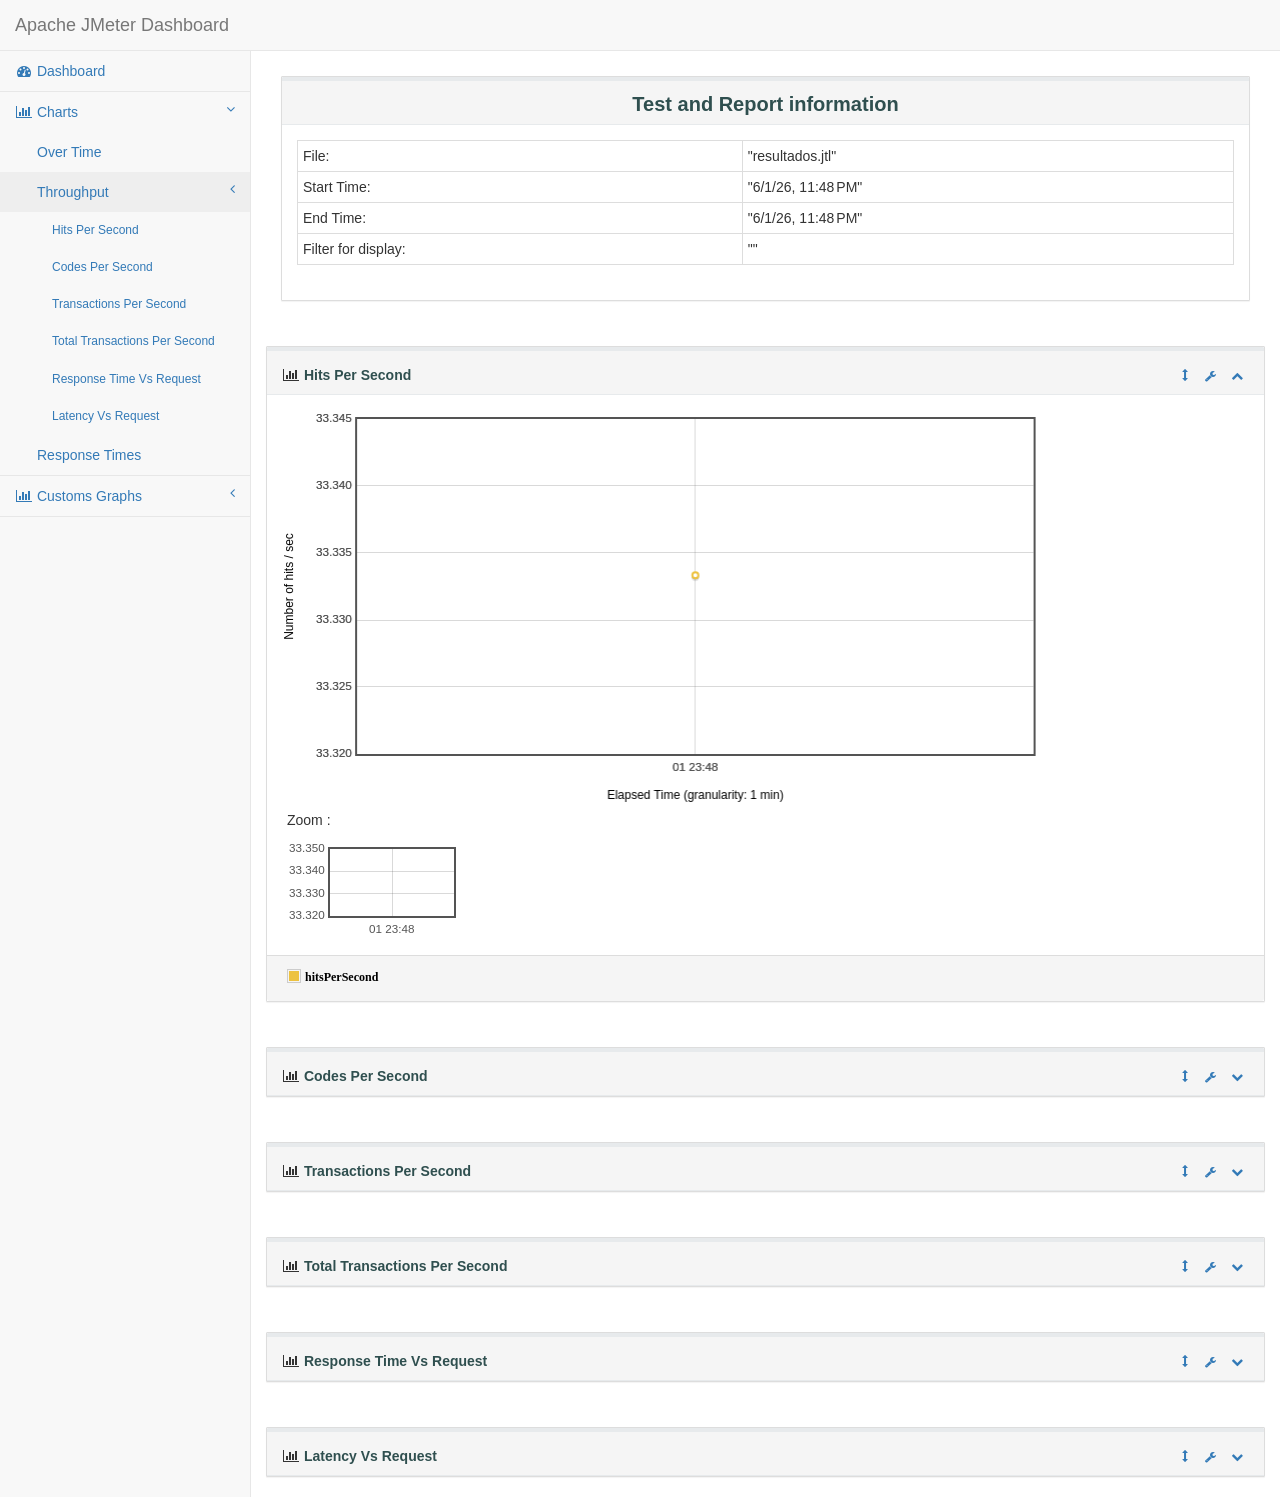
<file: scripts/escalabilidad/reporte_html/content/pages/Throughput.html>
<!DOCTYPE html>
<html lang="en">

<head>

    <meta charset="utf-8">
    <meta http-equiv="X-UA-Compatible" content="IE=edge">
    <meta name="viewport" content="width=device-width, initial-scale=1">
    <meta name="description" content="">
    <meta name="author" content="">

    <title>Apache JMeter Dashboard</title>

    <!-- Bootstrap Core CSS -->
    <link href="../../sbadmin2-1.0.7/bower_components/bootstrap/dist/css/bootstrap.min.css" rel="stylesheet">

    <!-- icon -->
    <link rel="icon" type="image/png" href="icon-apache.png" />

    <!-- MetisMenu CSS -->
    <link href="../../sbadmin2-1.0.7/bower_components/metisMenu/dist/metisMenu.min.css" rel="stylesheet">

    <!-- Legends CSS -->
    <link href="../css/legends.css" rel="stylesheet">


    <!-- Custom CSS -->
    <link href="../../sbadmin2-1.0.7/dist/css/sb-admin-2.css" rel="stylesheet">

    <!-- Custom Fonts -->
    <link href="../../sbadmin2-1.0.7/bower_components/font-awesome/css/font-awesome.min.css" rel="stylesheet" type="text/css">

   <!-- JQuery UI style -->
    <link href="../css/jquery-ui.min.css" rel="stylesheet">
    <link href="../css/jquery-ui.structure.min.css" rel="stylesheet">
    <link href="../css/jquery-ui.theme.min.css" rel="stylesheet">
</head>

<body>

    <div id="wrapper">

        <!-- Navigation -->
        <nav class="navbar navbar-default navbar-static-top" role="navigation" style="margin-bottom: 0">
            <div class="navbar-header">
                <button type="button" class="navbar-toggle" data-toggle="collapse" data-target=".navbar-collapse">
                    <span class="sr-only">Toggle navigation</span>
                    <span class="icon-bar"></span>
                    <span class="icon-bar"></span>
                    <span class="icon-bar"></span>
                </button>
                <a class="navbar-brand" href="../../index.html">Apache JMeter Dashboard</a>
            </div>
            <!-- /.navbar-header -->


            <div class="navbar-default sidebar" role="navigation">
                <div class="sidebar-nav navbar-collapse">
                    <ul class="nav" id="side-menu">

                        <li>
                            <a href="../../index.html"><i class="fa fa-dashboard fa-fw"></i> Dashboard</a>
                        </li>
                        <li>
                            <a href="#"><i class="fa fa-bar-chart-o fa-fw"></i> Charts<span class="fa arrow"></span></a>
                            <ul class="nav nav-second-level">
                                <li>
                                    <a href="OverTime.html">Over Time</a>
                                </li>
                                <li>
                                    <a href="Throughput.html">Throughput<span class="fa arrow"></span></a>
                                    <ul class="nav nav-third-level in" id="submenu">
                                        <li>
                                            <a href="Throughput.html#hitsPerSecond" onclick="$('#bodyHitsPerSecond').collapse('show');">Hits Per Second</a>
                                        </li>

                                        <li>
                                            <a href="Throughput.html#codesPerSecond" onclick="$('#bodyCodesPerSecond').collapse('show');">Codes Per Second</a>
                                        </li>
                                        <li>
                                            <a href="Throughput.html#transactionsPerSecond" onclick="$('#bodyTransactionsPerSecond').collapse('show');">Transactions Per Second</a>
                                        </li>
                                        <li>
                                            <a href="Throughput.html#totalTPS" onclick="$('#bodyTotalTPS').collapse('show');">Total Transactions Per Second</a>
                                        </li>
                                        <li>
                                            <a href="Throughput.html#responseTimeVsRequest" onclick="$('#bodyResponseTimeVsRequest').collapse('show');">Response Time Vs Request</a>
                                        </li>
                                        <li>
                                            <a href="Throughput.html#latencyVsRequest" onclick="$('#bodyLatenciesVsRequest').collapse('show');">Latency Vs Request</a>
                                        </li>
                                    </ul>
                                </li>
                                <li>
                                    <a href="ResponseTimes.html">Response Times</a>
                                </li>
                            </ul>
                            <!-- /.nav-second-level -->
                        </li>

                        <li>
                            <a href="#"><i class="fa fa-bar-chart-o fa-fw"></i> Customs Graphs<span class="fa arrow"></span></a>
                            <ul class="nav nav-second-level">
                                <li>
                                    <a href="CustomsGraphs.html">Over Time</a>
                                </li>
                            </ul>
                        </li>

                    </ul>
                </div>
                <!-- /.sidebar-collapse -->
            </div>
            <!-- /.navbar-static-side -->
        </nav>

        <div id="page-wrapper">
            <div class="row">
                <div class="col-lg-12">
                     <div class="panel panel-default">
                        <div class="panel-heading" style="text-align:center;">
                           <p class="dashboard-title">Test and Report information</p>
                        </div>
                        <div class="panel-body">
                        <table id="generalInfos" class="table table-bordered table-condensed " >
                            <tr>
                                <td>File:</td>
                                <td>"resultados.jtl"</td>
                            </tr>
                            <tr>
                                <td>Start Time:</td>
                                <td>"6/1/26, 11:48 PM"</td>
                            </tr>
                            <tr>
                                <td>End Time:</td>
                                <td>"6/1/26, 11:48 PM"</td>
                            </tr>
                                <tr>
                                    <td>Filter for display:</td>
                                    <td>""</td>
                                </tr>
                        </table>
                     </div>
                </div>
            </div>
            <!-- /.row -->
            <div class="row" id="graphContainer">

                <!-- /.col-lg-12 -->

                <div class="col-lg-12 portlet" id="hitsPerSecond">
                    <div class="panel panel-default">
                        <div class="panel-heading portlet-header">
                           <i class="fa fa-bar-chart-o fa-fw"> </i>  <span type="button" class="dropdown-toggle click-title span-title" data-toggle="collapse" href="#bodyHitsPerSecond" aria-expanded="true" aria-controls="bodyHitsPerSecond">Hits Per Second</span>
                           <div class="pull-right">
                                <div class="btn-group">
                                    <a class="btn btn-link btn-xs">
                                        <i class="glyphicon glyphicon-resize-vertical"></i>
                                    </a>
                                    <button type="button" class="btn btn-link btn-xs dropdown-toggle" data-toggle="dropdown">
                                        <i class="fa fa-wrench"></i>
                                    </button>
                                    <ul class="dropdown-menu dropdown-user">
                                        <li><a href="#hitsPerSecond" onClick="checkAll('choicesHitsPerSecond');">Display samples</a>
                                        </li>
                                        <li><a href="#hitsPerSecond" onClick="uncheckAll('choicesHitsPerSecond');">Hide samples</a>
                                        </li>
                                        <li><a href="#hitsPerSecond" onclick="exportToPNG('flotHitsPerSecond', this);">Save as PNG</a></li>
                                    </ul>
                                    <button type="button" class="btn btn-link btn-xs dropdown-toggle" data-toggle="collapse" href="#bodyHitsPerSecond" aria-expanded="true" aria-controls="bodyHitsPerSecond">
                                        <i class="fa fa-chevron-up"></i>
                                    </button>
                                </div>
                            </div>
                        </div>
                        <!-- /.panel-heading -->
                        <div class="collapse in portlet-content" id="bodyHitsPerSecond">
                            <div class="panel-body" id="collapseHitsPerSecond" >
                                <div class="flot-chart" >
                                    <div class="flot-chart-content" id="flotHitsPerSecond" style="float: left; width:80%;"></div>
                                    <div style="float:left;margin-left:5px">
                                        <p>Zoom :</p>
                                        <div id="overviewHitsPerSecond" style="width:190px;height:100px;"></div>
                                    </div>
                                </div>
                            </div>
                            <div class="panel-footer" id="footerHitsPerSecond">
                                <p id="legendHitsPerSecond" hidden></p>
                                <ul id="choicesHitsPerSecond" class="legend"></ul>
                            </div>
                        </div>
                    </div>
                </div>

                <!-- codesPerSecond -->

                <div class="col-lg-12 portlet" id="codesPerSecond">
                    <div class="panel panel-default">
                        <div class="panel-heading portlet-header">
                            <i class="fa fa-bar-chart-o fa-fw"></i>
                            <span type="button" class="dropdown-toggle click-title span-title" data-toggle="collapse" href="#bodyCodesPerSecond" aria-expanded="true" aria-controls="bodyCodesPerSecond">Codes Per Second</span>
                            <div class="pull-right">
                                <div class="btn-group">
                                    <a class="btn btn-link btn-xs">
                                        <i class="glyphicon glyphicon-resize-vertical"></i>
                                    </a>
                                    <button type="button" class="btn btn-link btn-xs dropdown-toggle" data-toggle="dropdown">
                                        <i class="fa fa-wrench"></i>
                                    </button>
                                    <ul class="dropdown-menu dropdown-user">
                                        <li><a href="#codesPerSecond" onClick="checkAll('choicesCodesPerSecond');">Display samples</a>
                                        </li>
                                        <li><a href="#codesPerSecond" onClick="uncheckAll('choicesCodesPerSecond');">Hide samples</a>
                                        </li>
                                        <li><a href="#codesPerSecond" onclick="exportToPNG('flotCodesPerSecond', this);">Save as PNG</a></li>
                                    </ul>
                                    <button type="button" class="btn btn-link btn-xs dropdown-toggle" data-toggle="collapse" href="#bodyCodesPerSecond" aria-expanded="true" aria-controls="bodyCodesPerSecond">
                                        <i class="fa fa-chevron-down"></i>
                                    </button>
                                </div>
                            </div>
                        </div>
                        <!-- /.panel-heading -->

                        <div class="collapse out portlet-content" id="bodyCodesPerSecond">
                            <div class="panel-body" id="collapseCodesPerSecond">
                                <div class="flot-chart">
                                    <div class="flot-chart-content" id="flotCodesPerSecond" style="float: left; width:80%;"></div>
                                    <div style="float:left;margin-left:5px">
                                        <p>Zoom :</p>
                                        <div id="overviewCodesPerSecond" style="width:190px;height:100px;"></div>
                                    </div>
                                </div>
                            </div>
                            <div class="panel-footer" id="footerCodesPerSecond">
                                <p id="legendCodesPerSecond" hidden></p>
                                <ul id="choicesCodesPerSecond" class="legend"></ul>
                            </div>
                        </div>
                    </div>
                </div>
                <div class="col-lg-12 portlet" id="transactionsPerSecond">
                    <div class="panel panel-default">
                        <div class="panel-heading portlet-header">
                          <i class="fa fa-bar-chart-o fa-fw"> </i> <span type="button" class="dropdown-toggle click-title span-title" data-toggle="collapse" href="#bodyTransactionsPerSecond" aria-expanded="true" aria-controls="bodyTransactionsPerSecond">Transactions Per Second</span>
                          <div class="pull-right">
                                <div class="btn-group">
                                    <a class="btn btn-link btn-xs">
                                        <i class="glyphicon glyphicon-resize-vertical"></i>
                                    </a>
                                    <button type="button" class="btn btn-link btn-xs dropdown-toggle" data-toggle="dropdown">
                                        <i class="fa fa-wrench"></i>
                                    </button>
                                    <ul class="dropdown-menu dropdown-user">
                                        <li><a href="#transactionsPerSecond" onClick="checkAll('choicesTransactionsPerSecond');">Display all samples</a>
                                        </li>
                                        <li><a href="#transactionsPerSecond" onClick="uncheckAll('choicesTransactionsPerSecond');">Hide all samples</a>
                                        </li>
                                        <li><a href="#transactionsPerSecond" onclick="exportToPNG('flotTransactionsPerSecond', this);">Save as PNG</a></li>
                                    </ul>
                                    <button type="button" class="btn btn-link btn-xs dropdown-toggle" data-toggle="collapse" href="#bodyTransactionsPerSecond" aria-expanded="true" aria-controls="bodyTransactionsPerSecond">
                                        <i class="fa fa-chevron-down"></i>
                                    </button>
                                </div>
                            </div>
                        </div>
                        <!-- /.panel-heading -->
                        <div class="collapse out portlet-content" id="bodyTransactionsPerSecond">
                            <div class="panel-body" id="collapseTransactionsPerSecond">
                                <div class="flot-chart">
                                    <div class="flot-chart-content" id="flotTransactionsPerSecond" style="float: left; width:80%;"></div>
                                    <div style="float:left;margin-left:5px">
                                        <p>Zoom :</p>
                                        <div id="overviewTransactionsPerSecond" style="width:190px;height:100px;"></div>
                                    </div>
                                </div>
                            </div>
                            <div class="panel-footer" id="footerTransactionsPerSecond">
                                <p id="legendTransactionsPerSecond" hidden></p>
                                <ul id="choicesTransactionsPerSecond" class="legend"></ul>
                            </div>
                        </div>
                        <!-- /.panel-body -->
                    </div>
                    <!-- /.panel -->
                </div>

                <div class="col-lg-12 portlet" id="totalTPS">
                    <div class="panel panel-default">
                        <div class="panel-heading portlet-header">
                          <i class="fa fa-bar-chart-o fa-fw"> </i> <span type="button" class="dropdown-toggle click-title span-title" data-toggle="collapse" href="#bodyTotalTPS" aria-expanded="true" aria-controls="bodyTotalTPS">Total Transactions Per Second</span>
                          <div class="pull-right">
                                <div class="btn-group">
                                    <a class="btn btn-link btn-xs">
                                        <i class="glyphicon glyphicon-resize-vertical"></i>
                                    </a>
                                    <button type="button" class="btn btn-link btn-xs dropdown-toggle" data-toggle="dropdown">
                                        <i class="fa fa-wrench"></i>
                                    </button>
                                    <ul class="dropdown-menu dropdown-user">
                                        <li><a href="#totalTPS" onClick="checkAll('choicesTotalTPS');">Display all samples</a>
                                        </li>
                                        <li><a href="#totalTPS" onClick="uncheckAll('choicesTotalTPS');">Hide all samples</a>
                                        </li>
                                        <li><a href="#totalTPS" onclick="exportToPNG('flotTotalTPS', this);">Save as PNG</a></li>
                                    </ul>
                                    <button type="button" class="btn btn-link btn-xs dropdown-toggle" data-toggle="collapse" href="#bodyTotalTPS" aria-expanded="true" aria-controls="bodyTotalTPS">
                                        <i class="fa fa-chevron-down"></i>
                                    </button>
                                </div>
                            </div>
                        </div>
                        <!-- /.panel-heading -->
                        <div class="collapse out portlet-content" id="bodyTotalTPS">
                            <div class="panel-body" id="collapseTotalTPS">
                                <div class="flot-chart">
                                    <div class="flot-chart-content" id="flotTotalTPS" style="float: left; width:80%;"></div>
                                    <div style="float:left;margin-left:5px">
                                        <p>Zoom :</p>
                                        <div id="overviewTotalTPS" style="width:190px;height:100px;"></div>
                                    </div>
                                </div>
                            </div>
                            <div class="panel-footer" id="footerTotalTPS">
                                <p id="legendTotalTPS" hidden></p>
                                <ul id="choicesTotalTPS" class="legend"></ul>
                            </div>
                        </div>
                        <!-- /.panel-body -->
                    </div>
                    <!-- /.panel -->
                </div>

                <div class="col-lg-12 portlet" id="responseTimeVsRequest">
                    <div class="panel panel-default">
                        <div class="panel-heading portlet-header">
                          <i class="fa fa-bar-chart-o fa-fw"> </i> <span type="button" class="dropdown-toggle click-title span-title" data-toggle="collapse" href="#bodyResponseTimeVsRequest" aria-expanded="true" aria-controls="bodyResponseTimeVsRequest">Response Time Vs Request</span>
                          <div class="pull-right">
                                <div class="btn-group">
                                    <a class="btn btn-link btn-xs">
                                        <i class="glyphicon glyphicon-resize-vertical"></i>
                                    </a>
                                    <button type="button" class="btn btn-link btn-xs dropdown-toggle" data-toggle="dropdown">
                                        <i class="fa fa-wrench"></i>
                                    </button>
                                    <ul class="dropdown-menu dropdown-user">
                                        <li><a href="#responseTimeVsRequest" onClick="checkAll('choicesResponseTimeVsRequest');">Display all samples</a>
                                        </li>
                                        <li><a href="#responseTimeVsRequest" onClick="uncheckAll('choicesResponseTimeVsRequest');">Hide all samples</a>
                                        </li>
                                        <li><a href="#responseTimeVsRequest" onclick="exportToPNG('flotResponseTimeVsRequest', this);">Save as PNG</a></li>
                                    </ul>
                                    <button type="button" class="btn btn-link btn-xs dropdown-toggle" data-toggle="collapse" href="#bodyResponseTimeVsRequest" aria-expanded="true" aria-controls="bodyResponseTimeVsRequest">
                                        <i class="fa fa-chevron-down"></i>
                                    </button>
                                </div>
                            </div>
                        </div>
                        <!-- /.panel-heading -->
                        <div class="collapse out portlet-content" id="bodyResponseTimeVsRequest">
                            <div class="panel-body" id="collapseResponseTimeVsRequest">
                                <div class="flot-chart">
                                    <div class="flot-chart-content" id="flotResponseTimeVsRequest" style="float: left; width:80%;"></div>
                                    <div style="float:left;margin-left:5px">
                                        <p>Zoom :</p>
                                        <div id="overviewResponseTimeVsRequest" style="width:190px;height:100px;"></div>
                                    </div>
                                </div>
                            </div>
                            <div class="panel-footer" id="footerResponseRimeVsRequest">
                                    <p id="legendResponseTimeVsRequest" hidden></p>
                                    <ul id="choicesResponseTimeVsRequest" class="legend"></ul>
                            </div>
                        </div>
                        <!-- /.panel-body -->
                    </div>
                    <!-- /.panel -->
                </div>
               <div class="col-lg-12 portlet" id="latencyVsRequest">
                    <div class="panel panel-default">
                        <div class="panel-heading portlet-header">
                          <i class="fa fa-bar-chart-o fa-fw"> </i> <span type="button" class="dropdown-toggle click-title span-title" data-toggle="collapse" href="#bodyLatenciesVsRequest" aria-expanded="true" aria-controls="bodyLatenciesVsRequest">Latency Vs Request</span>
                          <div class="pull-right">
                                <div class="btn-group">
                                    <a class="btn btn-link btn-xs">
                                        <i class="glyphicon glyphicon-resize-vertical"></i>
                                    </a>
                                    <button type="button" class="btn btn-link btn-xs dropdown-toggle" data-toggle="dropdown">
                                        <i class="fa fa-wrench"></i>
                                    </button>
                                    <ul class="dropdown-menu dropdown-user">
                                        <li><a href="#latencyVsRequest" onClick="checkAll('choicesLatencyVsRequest');">Display all samples</a>
                                        </li>
                                        <li><a href="#latencyVsRequest" onClick="uncheckAll('choicesLatencyVsRequest');">Hide all samples</a>
                                        </li>
                                        <li><a href="#latencyVsRequest" onclick="exportToPNG('flotLatenciesVsRequest', this);">Save as PNG</a></li>
                                    </ul>
                                    <button type="button" class="btn btn-link btn-xs dropdown-toggle" data-toggle="collapse" href="#bodyLatenciesVsRequest" aria-expanded="true" aria-controls="bodyLatenciesVsRequest">
                                        <i class="fa fa-chevron-down"></i>
                                    </button>
                                </div>
                            </div>
                        </div>
                        <!-- /.panel-heading -->
                        <div class="collapse out portlet-content" id="bodyLatenciesVsRequest">
                            <div class="panel-body" id="collapseLatencyVsRequest">
                                <div class="flot-chart">
                                    <div class="flot-chart-content" id="flotLatenciesVsRequest" style="float: left; width:80%;"></div>
                                    <div style="float:left;margin-left:5px">
                                        <p>Zoom :</p>
                                        <div id="overviewLatenciesVsRequest" style="width:190px;height:100px;"></div>
                                    </div>
                                </div>
                                <div class="panel-footer" id="footerLatenciesVsRequest">
                                    <p id="legendLatencyVsRequest" hidden></p>
                                    <ul id="choicesLatencyVsRequest" class="legend"></ul>
                                </div>
                            </div>
                        </div>
                        <!-- /.panel-body -->
                    </div>
                    <!-- /.panel -->
                </div>

            </div>
            <!-- /.row -->
        </div>
        <!-- /#page-wrapper -->

    </div>
    <!-- /#wrapper -->

     <!-- jQuery -->
    <script src="../../sbadmin2-1.0.7/bower_components/jquery/dist/jquery.min.js"></script>

    <!-- Bootstrap Core JavaScript -->
    <script src="../../sbadmin2-1.0.7/bower_components/bootstrap/dist/js/bootstrap.min.js"></script>

    <!-- Metis Menu Plugin JavaScript -->
    <script src="../../sbadmin2-1.0.7/bower_components/metisMenu/dist/metisMenu.min.js"></script>

    <!-- Flot Charts JavaScript -->
    <script src="../../sbadmin2-1.0.7/bower_components/flot/excanvas.min.js"></script>
    <script src="../../sbadmin2-1.0.7/bower_components/flot/jquery.flot.js"></script>
    <script src="../../sbadmin2-1.0.7/bower_components/flot/jquery.flot.pie.js"></script>
    <script src="../../sbadmin2-1.0.7/bower_components/flot/jquery.flot.resize.js"></script>
    <script src="../../sbadmin2-1.0.7/bower_components/flot/jquery.flot.canvas.js"></script>
    <script src="../../sbadmin2-1.0.7/bower_components/flot/jquery.flot.time.js"></script>
    <script src="../../sbadmin2-1.0.7/bower_components/flot/jquery.flot.selection.js"></script>
    <script src="../../sbadmin2-1.0.7/bower_components/flot.tooltip/js/jquery.flot.tooltip.min.js"></script>
    <script src="../../sbadmin2-1.0.7/bower_components/flot-axislabels/jquery.flot.axislabels.js"></script>
    <script src="../js/hashtable.js"></script>
    <script src="../js/jquery.numberformatter-1.2.3.min.js"></script>
    <script src="../js/curvedLines.js"></script>
    <script src="../js/dashboard-commons.js"></script>
    <script src="../js/graph.js"></script>
    <script src="../js/jquery-ui.min.js"></script>
    <!-- Custom Theme JavaScript -->
    <script src="../../sbadmin2-1.0.7/dist/js/sb-admin-2.js"></script>
    <script src="../js/jquery.cookie.js"></script>
</body>

</html>
</file>
<file: scripts/escalabilidad/reporte_html/content/css/dashboard.css>
/*
   Licensed to the Apache Software Foundation (ASF) under one or more
   contributor license agreements.  See the NOTICE file distributed with
   this work for additional information regarding copyright ownership.
   The ASF licenses this file to You under the Apache License, Version 2.0
   (the "License"); you may not use this file except in compliance with
   the License.  You may obtain a copy of the License at

       http://www.apache.org/licenses/LICENSE-2.0

   Unless required by applicable law or agreed to in writing, software
   distributed under the License is distributed on an "AS IS" BASIS,
   WITHOUT WARRANTIES OR CONDITIONS OF ANY KIND, either express or implied.
   See the License for the specific language governing permissions and
   limitations under the License.
*/
#stats td, th
{

    width: 9%;//140px;
    height: 30px;
}
#stats td
{
    text-align: center;
}
#stats th
{
    font-weight:bold;
}
.blue
{
    background-color: #dff0d8;
}
#errors td, th
{
    text-align: center;
    width: 400px;
    height: 30px;
}
#errors td
{

}
#errors th
{
    font-weight:bold;
}
</file>
<file: scripts/escalabilidad/reporte_html/content/css/theme.blue.css>
/*************
  Blue Theme
 *************/
/* overall */
.tablesorter-blue {
	width: 100%;
	background-color: #fff;
	margin: 10px 0 15px;
	text-align: left;
	border-spacing: 0;
	border: #cdcdcd 1px solid;
	border-width: 1px 0 0 1px;
}
.tablesorter-blue th,
.tablesorter-blue td {
	border: #cdcdcd 1px solid;
	border-width: 0 1px 1px 0;
}

/* header */
.tablesorter-blue th,
.tablesorter-blue thead td {
	font: 12px/18px Arial, Sans-serif;
	font-weight: bold;
	color: #000;
	background-color: #99bfe6;
	border-collapse: collapse;
	padding: 4px;
	text-shadow: 0 1px 0 rgba(204, 204, 204, 0.7);
}
.tablesorter-blue tbody td,
.tablesorter-blue tfoot th,
.tablesorter-blue tfoot td {
	padding: 4px;
	vertical-align: top;
}
.tablesorter-blue .header,
.tablesorter-blue .tablesorter-header {
	/* black (unsorted) double arrow */
	background-image: url([data-uri]);
	/* white (unsorted) double arrow */
	/* background-image: url([data-uri]); */
	/* image */
	/* background-image: url(images/black-unsorted.gif); */
	background-repeat: no-repeat;
	background-position: center right;
	padding: 4px 18px 4px 4px;
	white-space: normal;
	cursor: pointer;
}
.tablesorter-blue .headerSortUp,
.tablesorter-blue .tablesorter-headerSortUp,
.tablesorter-blue .tablesorter-headerAsc {
	background-color: #9fbfdf;
	/* black asc arrow */
	background-image: url([data-uri]);
	/* white asc arrow */
	/* background-image: url([data-uri]); */
	/* image */
	/* background-image: url(images/black-asc.gif); */
}
.tablesorter-blue .headerSortDown,
.tablesorter-blue .tablesorter-headerSortDown,
.tablesorter-blue .tablesorter-headerDesc {
	background-color: #8cb3d9;
	/* black desc arrow */
	background-image: url([data-uri]);
	/* white desc arrow */
	/* background-image: url([data-uri]); */
	/* image */
	/* background-image: url(images/black-desc.gif); */
}
.tablesorter-blue thead .sorter-false {
	background-image: none;
	cursor: default;
	padding: 4px;
}

/* tfoot */
.tablesorter-blue tfoot .tablesorter-headerSortUp,
.tablesorter-blue tfoot .tablesorter-headerSortDown,
.tablesorter-blue tfoot .tablesorter-headerAsc,
.tablesorter-blue tfoot .tablesorter-headerDesc {
	/* remove sort arrows from footer */
	background-image: none;
}

/* tbody */
.tablesorter-blue td {
	color: #3d3d3d;
	background-color: #fff;
	padding: 4px;
	vertical-align: top;
}

/* hovered row colors
 you'll need to add additional lines for
 rows with more than 2 child rows
 */
.tablesorter-blue tbody > tr.hover > td,
.tablesorter-blue tbody > tr:hover > td,
.tablesorter-blue tbody > tr:hover + tr.tablesorter-childRow > td,
.tablesorter-blue tbody > tr:hover + tr.tablesorter-childRow + tr.tablesorter-childRow > td,
.tablesorter-blue tbody > tr.even.hover > td,
.tablesorter-blue tbody > tr.even:hover > td,
.tablesorter-blue tbody > tr.even:hover + tr.tablesorter-childRow > td,
.tablesorter-blue tbody > tr.even:hover + tr.tablesorter-childRow + tr.tablesorter-childRow > td {
	background-color: #d9d9d9;
}
.tablesorter-blue tbody > tr.odd.hover > td,
.tablesorter-blue tbody > tr.odd:hover > td,
.tablesorter-blue tbody > tr.odd:hover + tr.tablesorter-childRow > td,
.tablesorter-blue tbody > tr.odd:hover + tr.tablesorter-childRow + tr.tablesorter-childRow > td {
	background-color: #bfbfbf;
}

/* table processing indicator */
.tablesorter-blue .tablesorter-processing {
	background-position: center center !important;
	background-repeat: no-repeat !important;
	/* background-image: url(images/loading.gif) !important; */
	background-image: url('[data-uri]') !important;
}

/* Zebra Widget - row alternating colors */
.tablesorter-blue tbody tr.odd > td {
	background-color: #ebf2fa;
}
.tablesorter-blue tbody tr.even > td {
	background-color: #fff;
}

/* Column Widget - column sort colors */
.tablesorter-blue td.primary,
.tablesorter-blue tr.odd td.primary {
	background-color: #99b3e6;
}
.tablesorter-blue tr.even td.primary {
	background-color: #c2d1f0;
}
.tablesorter-blue td.secondary,
.tablesorter-blue tr.odd td.secondary {
	background-color: #c2d1f0;
}
.tablesorter-blue tr.even td.secondary {
	background-color: #d6e0f5;
}
.tablesorter-blue td.tertiary,
.tablesorter-blue tr.odd td.tertiary {
	background-color: #d6e0f5;
}
.tablesorter-blue tr.even td.tertiary {
	background-color: #ebf0fa;
}

/* caption */
caption {
	background-color: #fff;
}

/* filter widget */
.tablesorter-blue .tablesorter-filter-row {
	background-color: #eee;
}
.tablesorter-blue .tablesorter-filter-row td {
	background-color: #eee;
	line-height: normal;
	text-align: center; /* center the input */
	-webkit-transition: line-height 0.1s ease;
	-moz-transition: line-height 0.1s ease;
	-o-transition: line-height 0.1s ease;
	transition: line-height 0.1s ease;
}
/* optional disabled input styling */
.tablesorter-blue .tablesorter-filter-row .disabled {
	opacity: 0.5;
	filter: alpha(opacity=50);
	cursor: not-allowed;
}
/* hidden filter row */
.tablesorter-blue .tablesorter-filter-row.hideme td {
	/*** *********************************************** ***/
	/*** change this padding to modify the thickness     ***/
	/*** of the closed filter row (height = padding x 2) ***/
	padding: 2px;
	/*** *********************************************** ***/
	margin: 0;
	line-height: 0;
	cursor: pointer;
}
.tablesorter-blue .tablesorter-filter-row.hideme * {
	height: 1px;
	min-height: 0;
	border: 0;
	padding: 0;
	margin: 0;
	/* don't use visibility: hidden because it disables tabbing */
	opacity: 0;
	filter: alpha(opacity=0);
}
/* filters */
.tablesorter-blue input.tablesorter-filter,
.tablesorter-blue select.tablesorter-filter {
	width: 98%;
	height: auto;
	margin: 0;
	padding: 4px;
	background-color: #fff;
	border: 1px solid #bbb;
	color: #333;
	-webkit-box-sizing: border-box;
	-moz-box-sizing: border-box;
	box-sizing: border-box;
	-webkit-transition: height 0.1s ease;
	-moz-transition: height 0.1s ease;
	-o-transition: height 0.1s ease;
	transition: height 0.1s ease;
}
/* rows hidden by filtering (needed for child rows) */
.tablesorter .filtered {
	display: none;
}

/* ajax error row */
.tablesorter .tablesorter-errorRow td {
	text-align: center;
	cursor: pointer;
	background-color: #e6bf99;
}

.tablesorter .tablesorter-no-sort td {
	font-weight: bold;
}
</file>
<file: scripts/escalabilidad/reporte_html/content/css/legends.css>
/*
   Licensed to the Apache Software Foundation (ASF) under one or more
   contributor license agreements.  See the NOTICE file distributed with
   this work for additional information regarding copyright ownership.
   The ASF licenses this file to You under the Apache License, Version 2.0
   (the "License"); you may not use this file except in compliance with
   the License.  You may obtain a copy of the License at

       http://www.apache.org/licenses/LICENSE-2.0

   Unless required by applicable law or agreed to in writing, software
   distributed under the License is distributed on an "AS IS" BASIS,
   WITHOUT WARRANTIES OR CONDITIONS OF ANY KIND, either express or implied.
   See the License for the specific language governing permissions and
   limitations under the License.
*/
.legend {
    margin-left: -40px;
    font-size: 12px;
    display: inline;
    font-family: 'Open Sans';
    font-weight: bold;
}

.panel-footer
{

}

.subLegend
{

}

.legend li > div {
    display: inline-block;
    margin-right: 3px;
    margin-left: 5px;
}

.legend li label {
    margin-left: 1px;
    margin-right: 10px;
    color: black;
    font-family: Open sans;
    /*width: 200px;*/
}
li
{
    list-style-type:none;
    display: inline-block;
}

.nav-third-level
{
    font-size: 12px;
}

.legend-disabled {
    border-color: #818181 !important;
}
</file>
<file: scripts/escalabilidad/reporte_html/sbadmin2-1.0.7/bower_components/metisMenu/dist/metisMenu.min.css>
/*
 * metismenu - v1.1.3
 * Easy menu jQuery plugin for Twitter Bootstrap 3
 * https://github.com/onokumus/metisMenu
 *
 * Made by Osman Nuri Okumus
 * Under MIT License
 */

.arrow{float:right;line-height:1.42857}.glyphicon.arrow:before{content:"\e079"}.active>a>.glyphicon.arrow:before{content:"\e114"}.fa.arrow:before{content:"\f104"}.active>a>.fa.arrow:before{content:"\f107"}.plus-times{float:right}.fa.plus-times:before{content:"\f067"}.active>a>.fa.plus-times{filter:progid:DXImageTransform.Microsoft.BasicImage(rotation=1);-webkit-transform:rotate(45deg);-moz-transform:rotate(45deg);-ms-transform:rotate(45deg);-o-transform:rotate(45deg);transform:rotate(45deg)}.plus-minus{float:right}.fa.plus-minus:before{content:"\f067"}.active>a>.fa.plus-minus:before{content:"\f068"}
</file>
<file: scripts/escalabilidad/reporte_html/sbadmin2-1.0.7/dist/css/sb-admin-2.css>
/*!
 * Start Bootstrap - SB Admin 2 Bootstrap Admin Theme (http://startbootstrap.com)
 * Code licensed under the Apache License v2.0.
 * For details, see http://www.apache.org/licenses/LICENSE-2.0.
 */

body {
    background-color: #f8f8f8;
}
.ibox
{
	border: 1px solid black;
	border-color: #e7eaec;
}
#wrapper {
    width: 100%;
}

#page-wrapper {
    padding: 0 15px;
    min-height: 568px;
    background-color: #fff;
}

@media(min-width:768px) {
    #page-wrapper {
        position: inherit;
        margin: 0 0 0 250px;
        padding: 0 30px;
        border-left: 1px solid #e7e7e7;
    }
}

.navbar-top-links {
    margin-right: 0;
}

.navbar-top-links li {
    display: inline-block;
}

.navbar-top-links li:last-child {
    margin-right: 15px;
}

.navbar-top-links li a {
    padding: 15px;
    min-height: 50px;
}

.navbar-top-links .dropdown-menu li {
    display: block;
}

.navbar-top-links .dropdown-menu li:last-child {
    margin-right: 0;
}

.navbar-top-links .dropdown-menu li a {
    padding: 3px 20px;
    min-height: 0;
}

.navbar-top-links .dropdown-menu li a div {
    white-space: normal;
}

.navbar-top-links .dropdown-messages,
.navbar-top-links .dropdown-tasks,
.navbar-top-links .dropdown-alerts {
    width: 310px;
    min-width: 0;
}

.navbar-top-links .dropdown-messages {
    margin-left: 5px;
}

.navbar-top-links .dropdown-tasks {
    margin-left: -59px;
}

.navbar-top-links .dropdown-alerts {
    margin-left: -123px;
}

.navbar-top-links .dropdown-user {
    right: 0;
    left: auto;
}

.sidebar .sidebar-nav.navbar-collapse {
    padding-right: 0;
    padding-left: 0;
}

.sidebar .sidebar-search {
    padding: 15px;
}

.sidebar ul li {
    border-bottom: 1px solid #e7e7e7;
}

.sidebar ul li a.active {
    background-color: #eee;
}

.sidebar .arrow {
    float: right;
}

.sidebar .fa.arrow:before {
    content: "\f104";
}

.sidebar .active>a>.fa.arrow:before {
    content: "\f107";
}

.sidebar .nav-second-level li,
.sidebar .nav-third-level li {
    border-bottom: 0!important;
}

.sidebar .nav-second-level li a {
    padding-left: 37px;
}

.sidebar .nav-third-level li a {
    padding-left: 52px;
}

@media(min-width:768px) {
    .sidebar {
        z-index: 1;
        position: absolute;
        width: 250px;
        margin-top: 51px;
    }

    .navbar-top-links .dropdown-messages,
    .navbar-top-links .dropdown-tasks,
    .navbar-top-links .dropdown-alerts {
        margin-left: auto;
    }
}

.btn-outline {
    color: inherit;
    background-color: transparent;
    transition: all .5s;
}

.btn-primary.btn-outline {
    color: #428bca;
}

.btn-success.btn-outline {
    color: #5cb85c;
}

.btn-info.btn-outline {
    color: #5bc0de;
}

.btn-warning.btn-outline {
    color: #f0ad4e;
}

.btn-danger.btn-outline {
    color: #d9534f;
}

.btn-primary.btn-outline:hover,
.btn-success.btn-outline:hover,
.btn-info.btn-outline:hover,
.btn-warning.btn-outline:hover,
.btn-danger.btn-outline:hover {
    color: #fff;
}

.chat {
    margin: 0;
    padding: 0;
    list-style: none;
}

.chat li {
    margin-bottom: 10px;
    padding-bottom: 5px;
    border-bottom: 1px dotted #999;
}

.chat li.left .chat-body {
    margin-left: 60px;
}

.chat li.right .chat-body {
    margin-right: 60px;
}

.chat li .chat-body p {
    margin: 0;
}

.panel .slidedown .glyphicon,
.chat .glyphicon {
    margin-right: 5px;
}

.chat-panel .panel-body {
    height: 350px;
    overflow-y: scroll;
}

.login-panel {
    margin-top: 25%;
}

.flot-chart {
    display: block;
    height: 400px;
}

.flot-chart-content {
    width: 100%;
    height: 100%;
}

.dataTables_wrapper {
    position: relative;
    clear: both;
}

table.dataTable thead .sorting,
table.dataTable thead .sorting_asc,
table.dataTable thead .sorting_desc,
table.dataTable thead .sorting_asc_disabled,
table.dataTable thead .sorting_desc_disabled {
    background: 0 0;
}

table.dataTable thead .sorting_asc:after {
    content: "\f0de";
    float: right;
    font-family: fontawesome;
}

table.dataTable thead .sorting_desc:after {
    content: "\f0dd";
    float: right;
    font-family: fontawesome;
}

table.dataTable thead .sorting:after {
    content: "\f0dc";
    float: right;
    font-family: fontawesome;
    color: rgba(50,50,50,.5);
}

.btn-circle {
    width: 30px;
    height: 30px;
    padding: 6px 0;
    border-radius: 15px;
    text-align: center;
    font-size: 12px;
    line-height: 1.428571429;
}

.btn-circle.btn-lg {
    width: 50px;
    height: 50px;
    padding: 10px 16px;
    border-radius: 25px;
    font-size: 18px;
    line-height: 1.33;
}

.btn-circle.btn-xl {
    width: 70px;
    height: 70px;
    padding: 10px 16px;
    border-radius: 35px;
    font-size: 24px;
    line-height: 1.33;
}

.show-grid [class^=col-] {
    padding-top: 10px;
    padding-bottom: 10px;
    border: 1px solid #ddd;
    background-color: #eee!important;
}

.show-grid {
    margin: 15px 0;
}

.huge {
    font-size: 40px;
}

.panel-green {
    border-color: #5cb85c;
}

.panel-green .panel-heading {
    border-color: #5cb85c;
    color: #fff;
    background-color: #5cb85c;
}

.panel-green a {
    color: #5cb85c;
}

.panel-green a:hover {
    color: #3d8b3d;
}

.panel-red {
    border-color: #d9534f;
}

.panel-red .panel-heading {
    border-color: #d9534f;
    color: #fff;
    background-color: #d9534f;
}

.panel-red a {
    color: #d9534f;
}

.panel-red a:hover {
    color: #b52b27;
}

.panel-yellow {
    border-color: #f0ad4e;
}

.panel-yellow .panel-heading {
    border-color: #f0ad4e;
    color: #fff;
    background-color: #f0ad4e;
}

.panel-yellow a {
    color: #f0ad4e;
}

.panel-yellow a:hover {
    color: #df8a13;
}
.ui-draggable .panel-heading {
  cursor: move;
}
.panel {
  clear: both;
  margin-bottom: 25px;
  margin-top: 25px;
  padding: 5;
}
.panel:after,
.panel:before {
  display: table;
}
.panel {
  margin-bottom: 20px;
  background-color: #fff;
  border: 1px solid transparent;
  border-radius: 1px;
  -webkit-box-shadow: 0 1px 1px rgba(0, 0, 0, .05);
          box-shadow: 0 1px 1px rgba(0, 0, 0, .05);
}
.panel-heading {
  padding: 10px 15px;
  border-bottom: 1px solid transparent;
  border-top-left-radius: 1px;
  border-top-right-radius: 1px;
}
.panel-heading {
  -moz-border-bottom-colors: none;
  -moz-border-left-colors: none;
  -moz-border-right-colors: none;
  -moz-border-top-colors: none;
  background-color: #ffffff;
  border-color: #e7eaec;
  border-style: solid solid solid;
  border-width: 4px 0px 1px;
  color: inherit;
  margin-bottom: 0;
  padding: 14px 15px 7px;
  height: 48px;
}
.panel-default {
  border-color: #ddd;
}
.panel-default > .panel-heading {
  color: #333;
  background-color: #f5f5f5;
  border-color: #e7eaec;
}

.panel .open > .dropdown-menu {
  left: auto;
  right: 0;
}

.ui-sortable .panel-heading {
  cursor: move;
}
.panel .ui-state-highlight {
  background-color: green;
}
.span-title
{
	font-weight: bold;
	color: darkslategrey;
}
.dashboard-title
{
	font-weight: bold;
	color: darkslategrey;
	font-size: 20px;
	margin-top:-5px;
}
</file>
